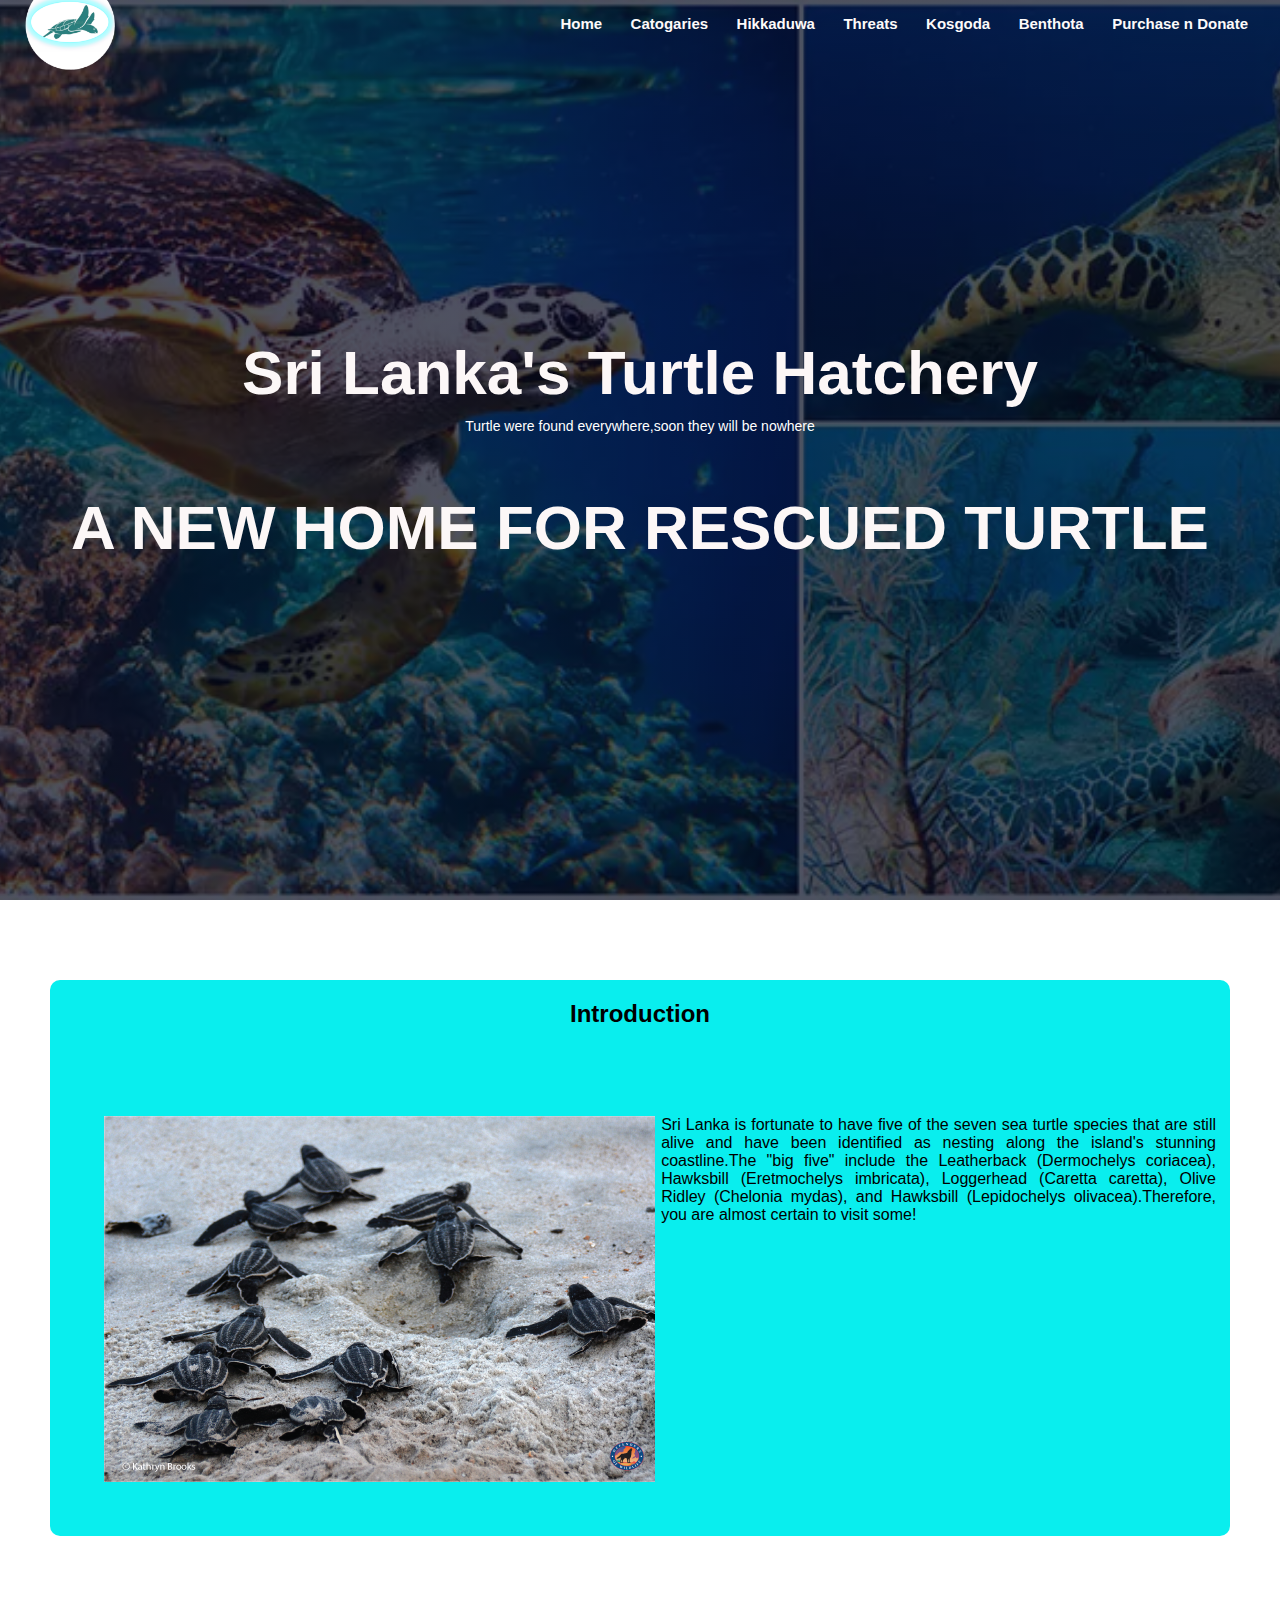
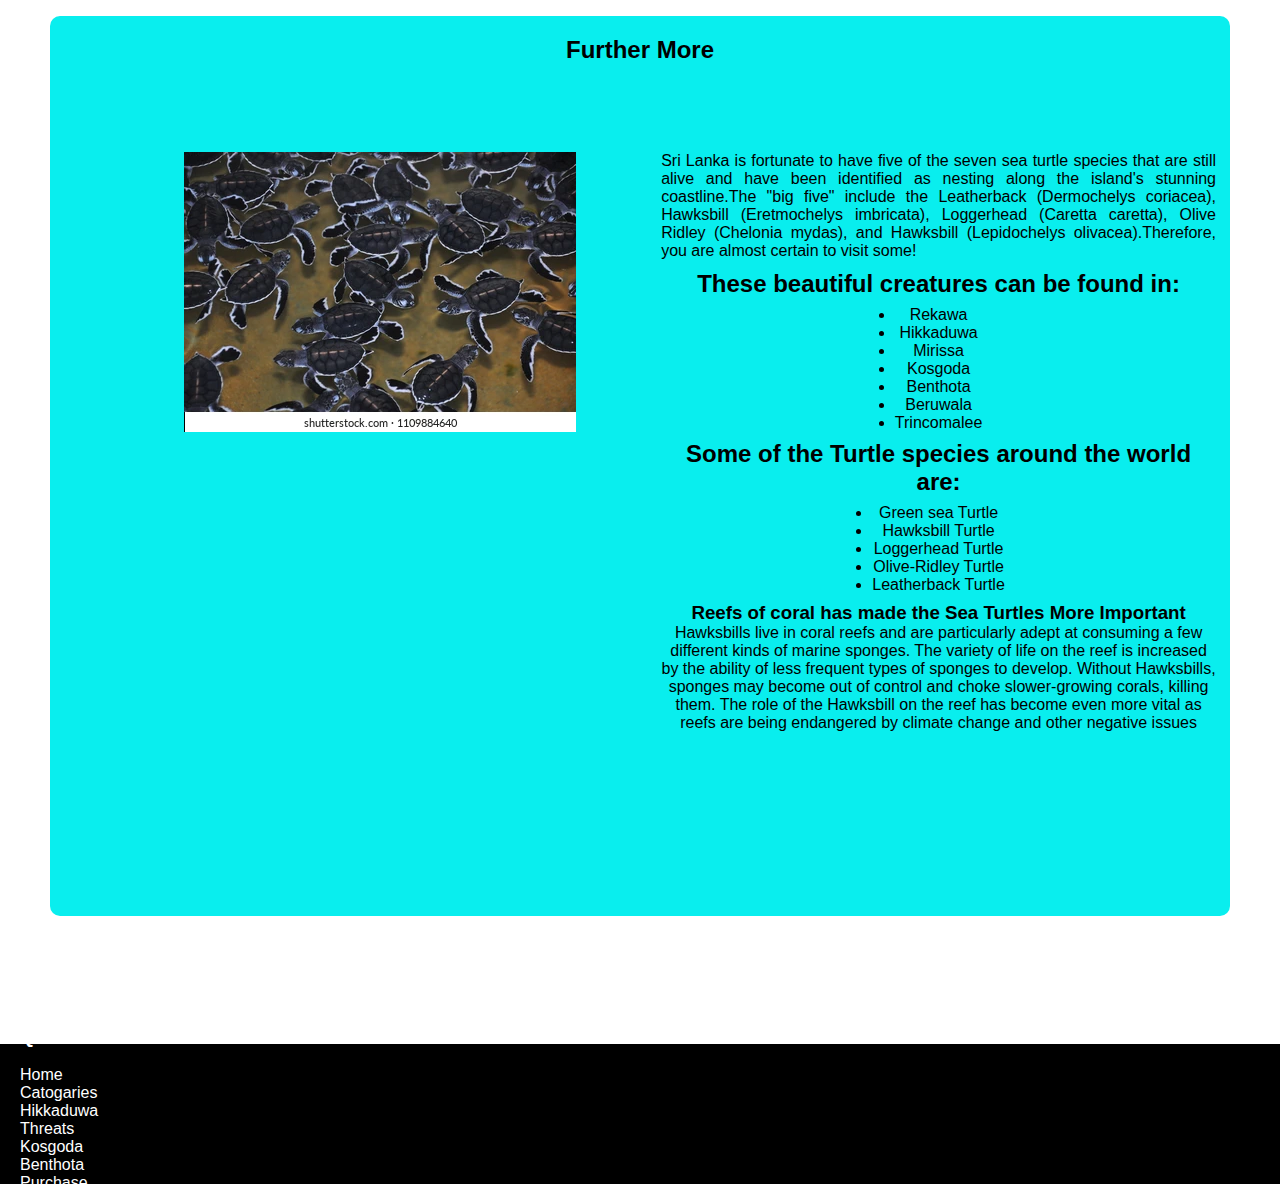
<file: index.html>
<!DOCTYPE html>
<html lang="en">
    <head>
        <title>Sri Lankan Turtle Hatchery - Home</title>
        <link rel="stylesheet" href="index.css">
        <meta charset="utf-8">
        <!--<meta name="viewport"
        content="width=device-width, inital-scale=1">-->
    </head>
    <body>
    <section class="banner">
      
        <nav>
            <img src="images/logo.png" class="logo" alt="logo">
            <div class="nav-links" id="navLinks">
            <ul>
                <li><a href="index.html">Home</a></li>
                <li><a href="catogaries.html">Catogaries</a></li>
                <li><a href="hikkaduwa.html">Hikkaduwa</a></li>
                <li><a href="threats.html">Threats</a></li>
                <li><a href="kosgoda.html">Kosgoda</a></li>
                <li><a href="benthota.html">Benthota</a></li>
                <li><a href="perchase.html">Purchase n Donate</a></li>
            </ul>
            </div>
        </nav>
    <div class="banner-text">
        <h1>Sri Lanka's Turtle Hatchery</h1>
        <p>Turtle were found everywhere,soon they will be nowhere</p><br>
        <h2>A NEW HOME FOR RESCUED TURTLE</h2>
    </div>
    </section>
    <section class="introduction">
        <h2>Introduction</h2>
        <div class="row">
            <div class="Introcontent-col">
                <img id="Turtle" src="images/babysea.png" alt="Turtle intro">
            </div>
            <div class="Introcontent-col">
                <p> Sri Lanka is fortunate to have five of the seven sea turtle species that are still alive and have been identified as nesting along the island's stunning coastline.The "big five" include the Leatherback (Dermochelys coriacea), Hawksbill (Eretmochelys imbricata), Loggerhead (Caretta caretta), Olive Ridley (Chelonia mydas), and Hawksbill (Lepidochelys olivacea).Therefore, you are almost certain to visit some!</p>
            </div>
        </div>
       
    </section>
    
    <section class="introduction1">
        <h2>Further More</h2>
        <div class="row">
            <div class="Introcontent1-col">
                <img id="Turtle2" src="images/babyseaturtlesturtlehatchery2601109884640.webp" alt="Turtle intro2">
            </div>
            <div class="Introcontent1-col">
                <p> Sri Lanka is fortunate to have five of the seven sea turtle species that are still alive and have been identified as nesting along the island's stunning coastline.The "big five" include the Leatherback (Dermochelys coriacea), Hawksbill (Eretmochelys imbricata), Loggerhead (Caretta caretta), Olive Ridley (Chelonia mydas), and Hawksbill (Lepidochelys olivacea).Therefore, you are almost certain to visit some!</p>
                <h2>These beautiful creatures can be found in:</h2>
                <ul>
                    <li>Rekawa</li>
                    <li>Hikkaduwa</li>
                    <li>Mirissa</li>
                    <li>Kosgoda</li>
                    <li>Benthota</li>
                    <li>Beruwala</li>
                    <li>Trincomalee</li>
                </ul>
                <h2>Some of the Turtle species around the world are:</h2>
                <ol>
                    <li>Green sea Turtle</li>
                    <li>Hawksbill Turtle</li>
                    <li>Loggerhead Turtle</li>
                    <li>Olive-Ridley Turtle</li>
                    <li>Leatherback Turtle</li>
                </ol>
                <h3>Reefs of coral has made the Sea Turtles More Important</h3>
                Hawksbills live in coral reefs and are particularly adept at consuming a few different kinds of marine sponges. The variety of life on the reef is increased by the ability of less frequent types of sponges to develop. Without Hawksbills, sponges may become out of control and choke slower-growing corals, killing them. The role of the Hawksbill on the reef has become even more vital as reefs are being endangered by climate change and other negative issues
                </div>
        </div>
       
    </section>
    <footer>
        <div class="f1">
            <div class="footer">
                <nav>
                    <div class="content-footer">
                        <h3>Quick Links</h3><br>
                        <ul>
                            <li><a href="index1.html"><span class="navtext">Home</span></a></li>
                            <li><a href="catogaries.html"><span class="navtext">Catogaries</span></a></li>
                            <li><a href="hikkaduwa.html"><span class="navtext">Hikkaduwa</span></a></li>
                            <li><a href="threats.html"><span class="navtext">Threats</span></a></li>
                            <li><a href="kosgoda.html"><span class="navtext">Kosgoda</span></a></li>
                            <li><a href="benthota.html"><span class="navtext">Benthota</span></a></li>
                            <li><a href="perchase.html"><span class="navtext">Purchase</span></a></li>
                        </ul>
                       
                    </div>
                </nav>
            </div>
        </div>
    </footer>
    </body>
    </html>
</file>
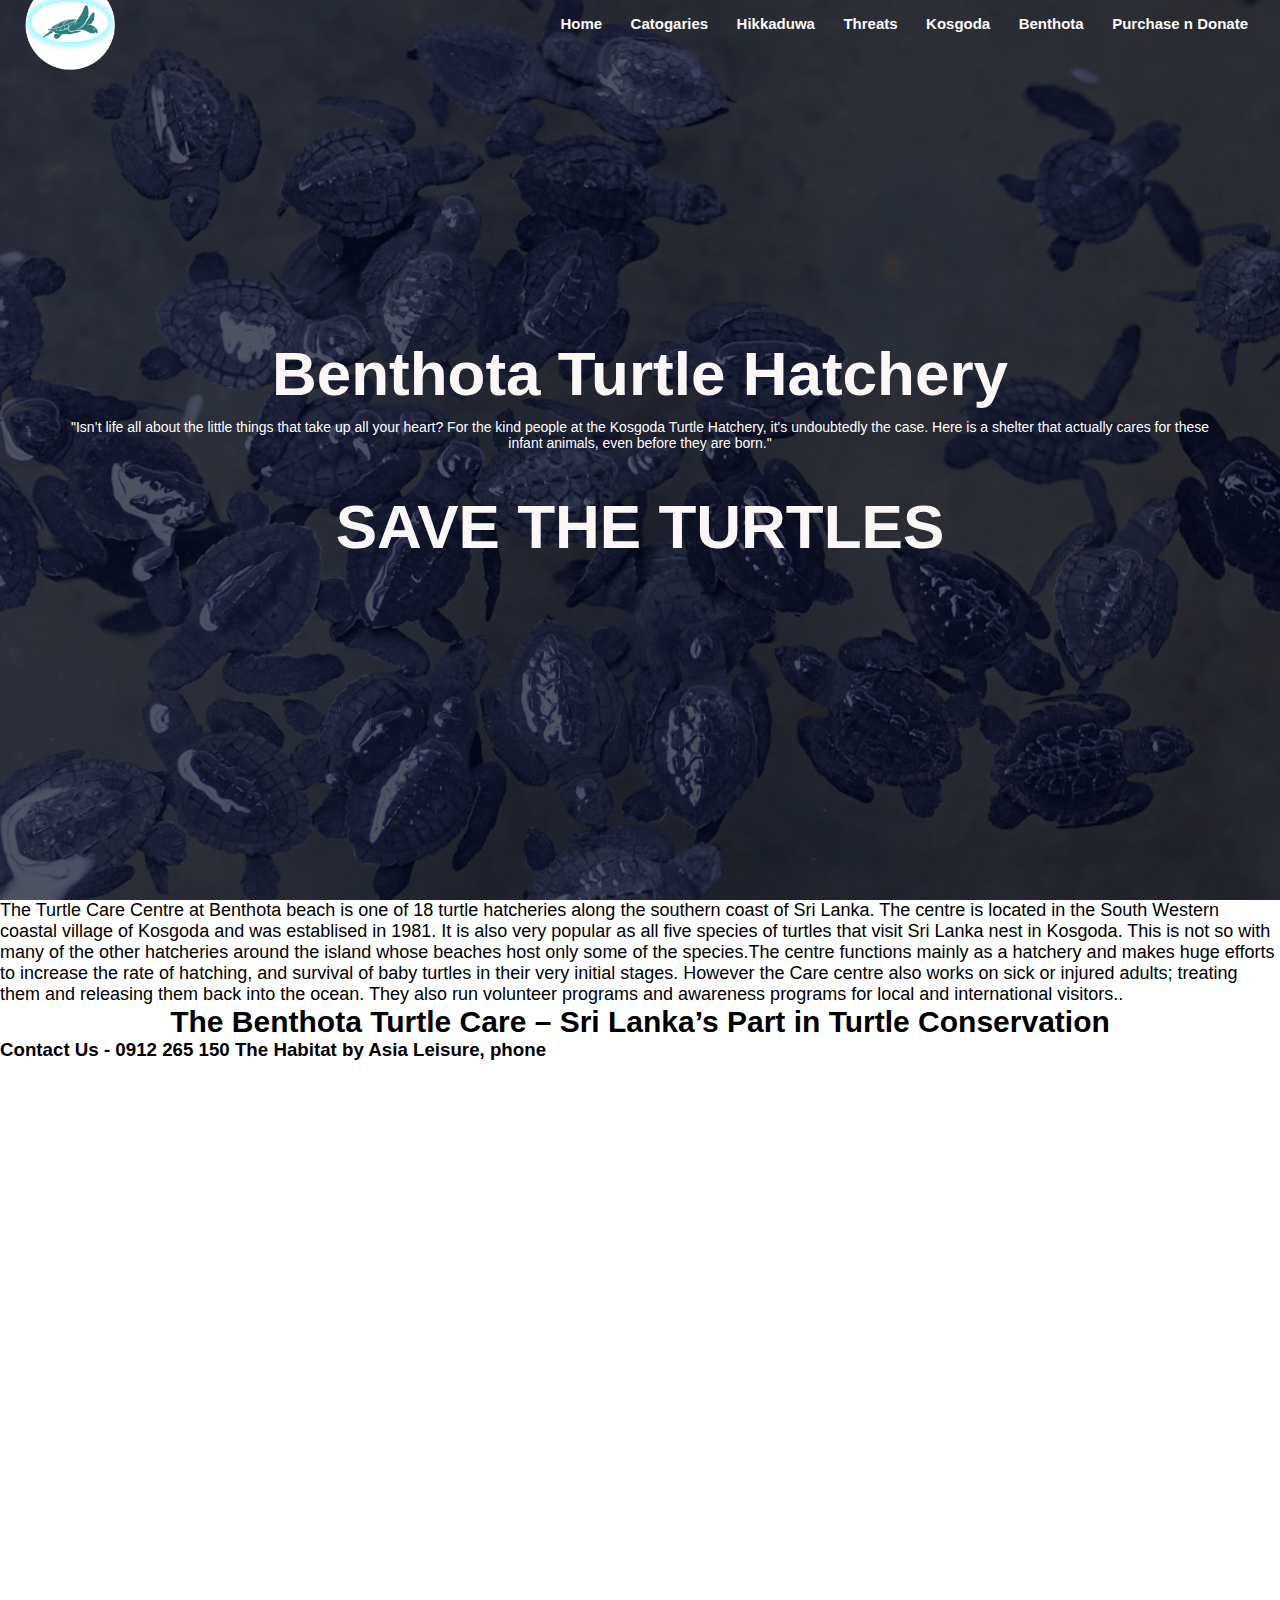
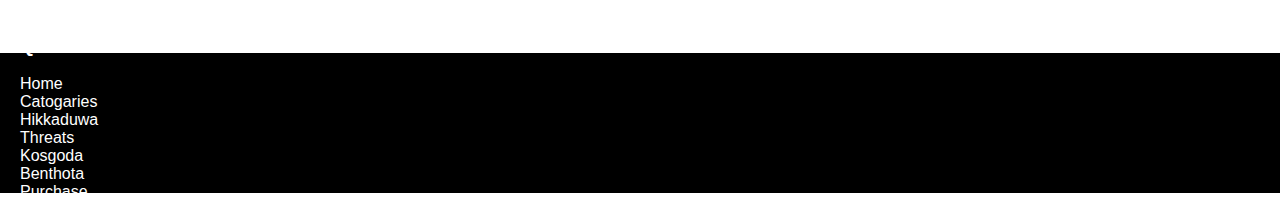
<file: benthota.html>
<!DOCTYPE html>
<html lang="en">
    <head>
        <title>Benthota Turtle Hatchery</title>
        <link rel="stylesheet" href="benthota.css"> <meta charset="utf-8">
        <!--<meta name="viewport"
        content="width=device-width, inital-scale=1">-->
    </head>
    <body>
    <section class="banner">
      
        <nav>
            <img src="images/logo.png" class="logo" alt="logo">
            <div class="nav-links" id="navLinks">
            <ul>
                <li><a href="index.html">Home</a></li>
                <li><a href="catogaries.html">Catogaries</a></li>
                <li><a href="hikkaduwa.html">Hikkaduwa</a></li>
                <li><a href="threats.html">Threats</a></li>
                <li><a href="kosgoda.html">Kosgoda</a></li>
                <li><a href="benthota.html">Benthota</a></li>
                <li><a href="perchase.html">Purchase n Donate</a></li>
            </ul>
            </div>
        </nav>
        <div class="banner-text3">
            <h1>Benthota Turtle Hatchery</h1>
            <p>"Isn’t life all about the little things that take up all your heart?  For the kind people at the Kosgoda Turtle Hatchery, it's undoubtedly the case. Here is a shelter that actually cares for these infant animals, even before they are born."</p>
            <h2>SAVE THE TURTLES</h2>
        </div>
    </section>
    <div class="div4">
        <div class="benthota">
            <p>The Turtle Care Centre at Benthota beach is one of 18 turtle hatcheries along the southern coast of Sri Lanka. The centre is located in the South Western coastal village of Kosgoda and was establised in 1981. It is also very popular as all five species of turtles that visit Sri Lanka nest in Kosgoda. This is not so with many of the other hatcheries around the island whose beaches host only some of the species.The centre functions mainly as a hatchery and makes huge efforts to increase the rate of hatching, and survival of baby turtles in their very initial stages. However the Care centre also works on sick or injured adults; treating them and releasing them back into the ocean. They also run volunteer programs and awareness programs for local and international visitors..</p>
            </div>
        </div>
        
        <section class="benthota2">
            <div class="benthota2">
                <h2>The Benthota Turtle Care – Sri Lanka’s Part in Turtle Conservation</h2>
                <h3>Contact Us - 0912 265 150
                    The Habitat by Asia Leisure, phone</h3>
            </div>
        </section>
            <div class="benthota3">
                <iframe src="https://www.google.com/maps/embed?pb=!1m18!1m12!1m3!1d3964.971998273074!2d80.00287757464304!3d6.3976099935929875!2m3!1f0!2f0!3f0!3m2!1i1024!2i768!4f13.1!3m3!1m2!1s0x3ae22eab0662a311%3A0x3f76eca26e608182!2sSea%20Turtle%20Project!5e0!3m2!1sen!2slk!4v1685480262137!5m2!1sen!2slk" width="600" height="450" style="border:0;" allowfullscreen="" loading="lazy" referrerpolicy="no-referrer-when-downgrade"></iframe>
        </div>
        
        <footer>
            <div class="f1">
                <div class="footer">
                    <nav>
                        <div class="content-footer">
                            <h3>Quick Links</h3><br>
                            <ul>
                                <li><a href="index1.html"><span class="navtext">Home</span></a></li>
                                <li><a href="catogaries.html"><span class="navtext">Catogaries</span></a></li>
                                <li><a href="hikkaduwa.html"><span class="navtext">Hikkaduwa</span></a></li>
                                <li><a href="threats.html"><span class="navtext">Threats</span></a></li>
                                <li><a href="kosgoda.html"><span class="navtext">Kosgoda</span></a></li>
                                <li><a href="benthota.html"><span class="navtext">Benthota</span></a></li>
                                <li><a href="perchase.html"><span class="navtext">Purchase</span></a></li>
                            </ul>
                        </div>
                    </nav>
                </div>
            </div>
        </footer>
    </body>
</html>
</file>
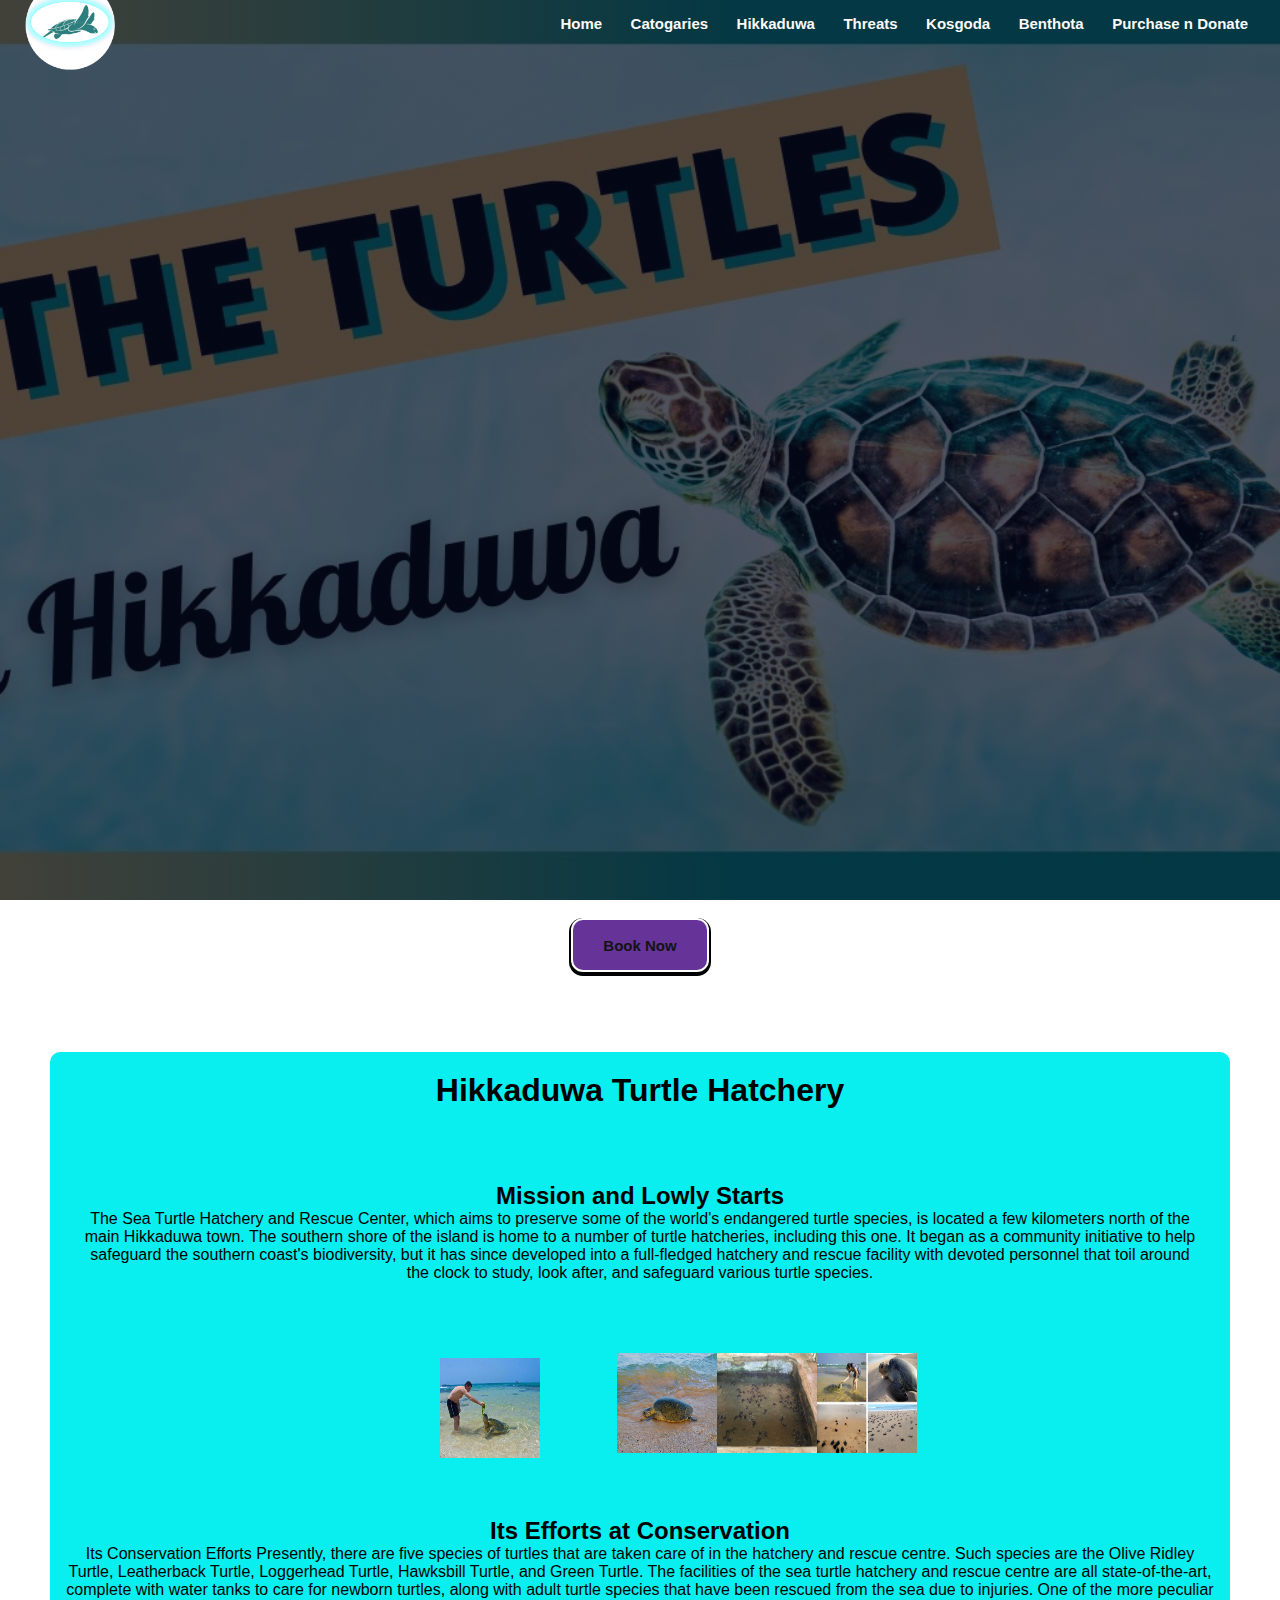
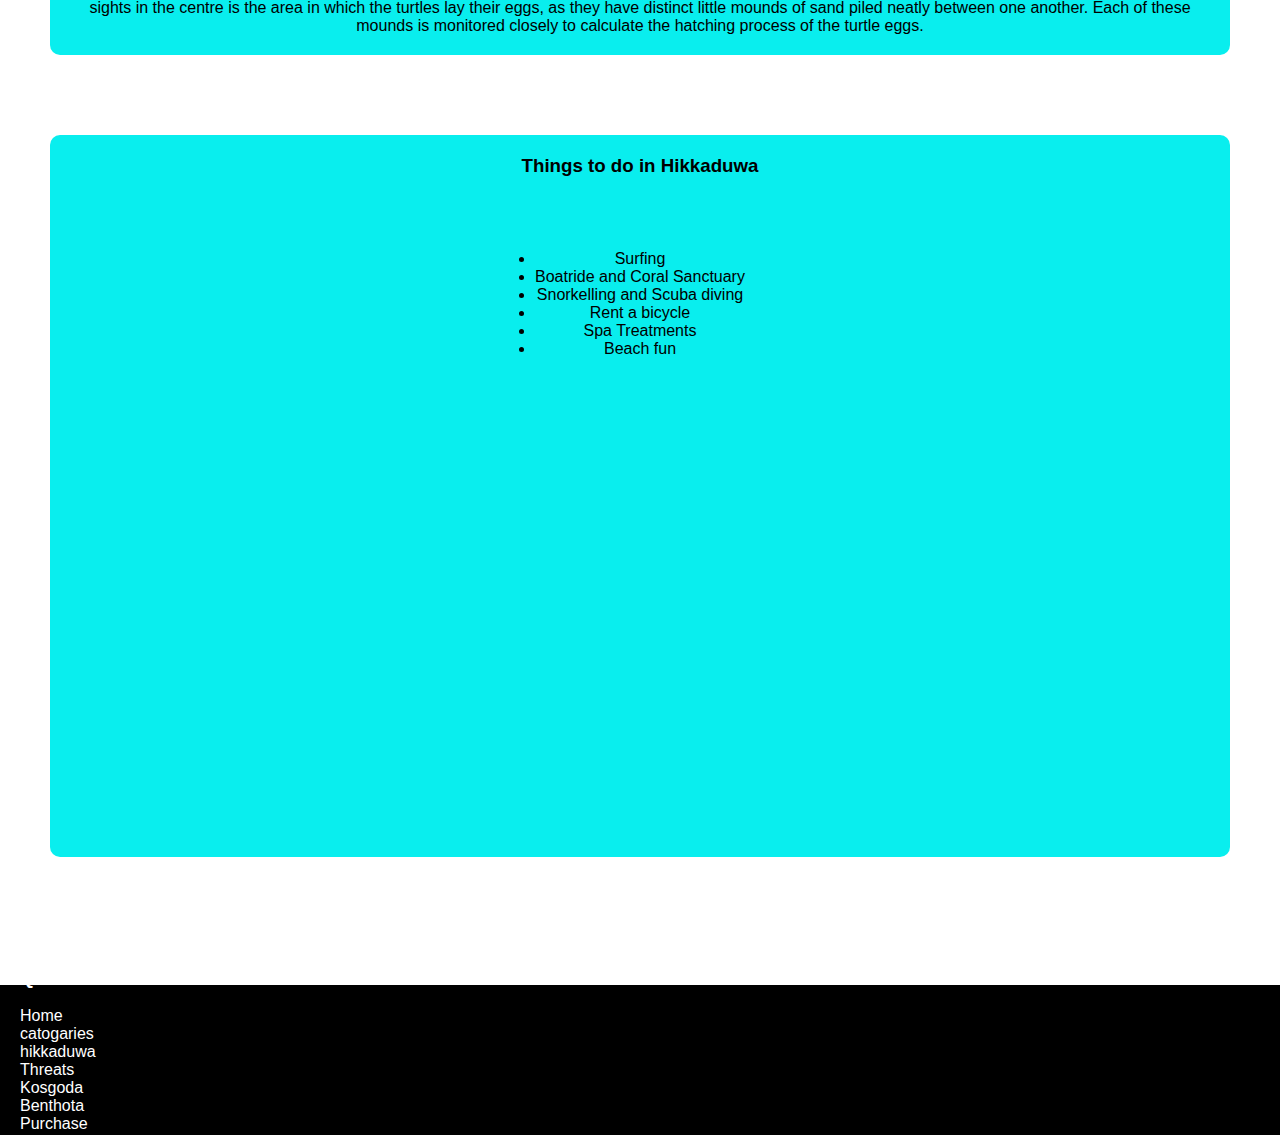
<file: hikkaduwa.html>
<!DOCTYPE html>
<html lang="en">
    <head>
        <title>Hikkaduwa Turtle Hatchery</title>
        <link rel="stylesheet" href="hikkaduwa.css">
        <meta charset="utf-8">
        <!--<meta name="viewport"
        content="width=device-width, inital-scale=1">-->
    </head>
    <body>
    <div class="div1">
      
        <nav>
            <img src="images/logo.png" class="logo" alt="logo">
            <div class="nav-links" id="navLinks">
            <ul>
                <li><a href="index.html">Home</a></li>
                <li><a href="catogaries.html">Catogaries</a></li>
                <li><a href="hikkaduwa.html">Hikkaduwa</a></li>
                <li><a href="threats.html">Threats</a></li>
                <li><a href="kosgoda.html">Kosgoda</a></li>
                <li><a href="benthota.html">Benthota</a></li>
                <li><a href="perchase.html">Purchase n Donate</a></li>
            </ul>
            </div>
        </nav>
        
    </div>
    <br>
    <div class="button">
        <form action="tur.tickets2.html">
            <button class="btn">Book Now</button>
        </form>
    </div>
    <section class="hikkaduwa">
        <h1>Hikkaduwa Turtle Hatchery</h1>
        <div class="row">
            <div class="Introcontent12-col">
                <h2>Mission and Lowly Starts</h2>
                    <p>The Sea Turtle Hatchery and Rescue Center, which aims to preserve some of the world's endangered turtle species, is located a few kilometers north of the main Hikkaduwa town. The southern shore of the island is home to a number of turtle hatcheries, including this one. It began as a community initiative to help safeguard the southern coast's biodiversity, but it has since developed into a full-fledged hatchery and rescue facility with devoted personnel that toil around the clock to study, look after, and safeguard various turtle species.</p>
            <div class="row">
                <div class="column">
                    <img src="images/hikkaduwa1.png" width="100" height="100"  alt="hikkaduwa1">
                </div>
                <div class="colmn">
                    <img src="images/hikkaduwa2.png" width="100" height="100"  alt="hikkaduwa2">
                </div>
                <div class="colmn">
                    <img src="images/hikkaduwa3.png" width="100" height="100" alt="hikkaduwa3">
                </div>
                <div class="colmn">
                    <img src="images/hikkaduwa4.png"  width="100" height="100" alt="hikkaduwa4">
                </div>
                </div>
                </div>
            </div>
            <div class="Introcontent14-col">
                <h2>Its Efforts at Conservation</h2>
                <p>Its Conservation Efforts
                    Presently, there are five species of turtles that are taken care of in the hatchery and rescue centre. Such species are the Olive Ridley Turtle, Leatherback Turtle, Loggerhead Turtle, Hawksbill Turtle, and Green Turtle. The facilities of the sea turtle hatchery and rescue centre are all state-of-the-art, complete with water tanks to care for newborn turtles, along with adult turtle species that have been rescued from the sea due to injuries. One of the more peculiar sights in the centre is the area in which the turtles lay their eggs, as they have distinct little mounds of sand piled neatly between one another. Each of these mounds is monitored closely to calculate the hatching process of the turtle eggs.</p>
            </div>
       </section>
       <section class="activities">
        <div class="Introcontent-col15">
            <h3>Things to do in Hikkaduwa</h3>
            <div class="row">
            <ul>
                <li>Surfing</li>
                <li>Boatride and Coral Sanctuary</li>
                <li>Snorkelling and Scuba diving</li>
                <li>Rent a bicycle</li>
                <li>Spa Treatments</li>
                <li>Beach fun</li>
            </ul>
            </div>
        </div>
       
        <div class="loc">
            <iframe src="https://www.google.com/maps/embed?pb=!1m18!1m12!1m3!1d3966.9940322317493!2d80.09714807419776!3d6.131502993855311!2m3!1f0!2f0!3f0!3m2!1i1024!2i768!4f13.1!3m3!1m2!1s0x3ae177e243ea8b73%3A0xaca30606dd7a85c7!2sTurtle%20Beach%20-%20Hikkaduwa!5e0!3m2!1sen!2slk!4v1685399571958!5m2!1sen!2slk" width="600" height="450" style="border:0;" allowfullscreen="" loading="lazy" referrerpolicy="no-referrer-when-downgrade"></iframe>
        </div>
       </section><footer>
        <div class="f1">
            <div class="footer">
                <nav>
                    <div class="content-footer">
                        <h3>Quick Links</h3><br>
                        <ul>
                            <li><a href="index1.html"><span class="navtext">Home</span></a></li>
                            <li><a href="catogaries.html"><span class="navtext">catogaries</span></a></li>
                            <li><a href="hikkaduwa.html"><span class="navtext">hikkaduwa</span></a></li>
                            <li><a href="threats.html"><span class="navtext">Threats</span></a></li>
                            <li><a href="kosgoda.html"><span class="navtext">Kosgoda</span></a></li>
                            <li><a href="benthota.html"><span class="navtext">Benthota</span></a></li>
                            <li><a href="perchase.html"><span class="navtext">Purchase</span></a></li>
                        </ul>
                        
                    </div>
                </nav>
            </div>
        </div>
    </footer>

    </body>
    
</html>
</file>
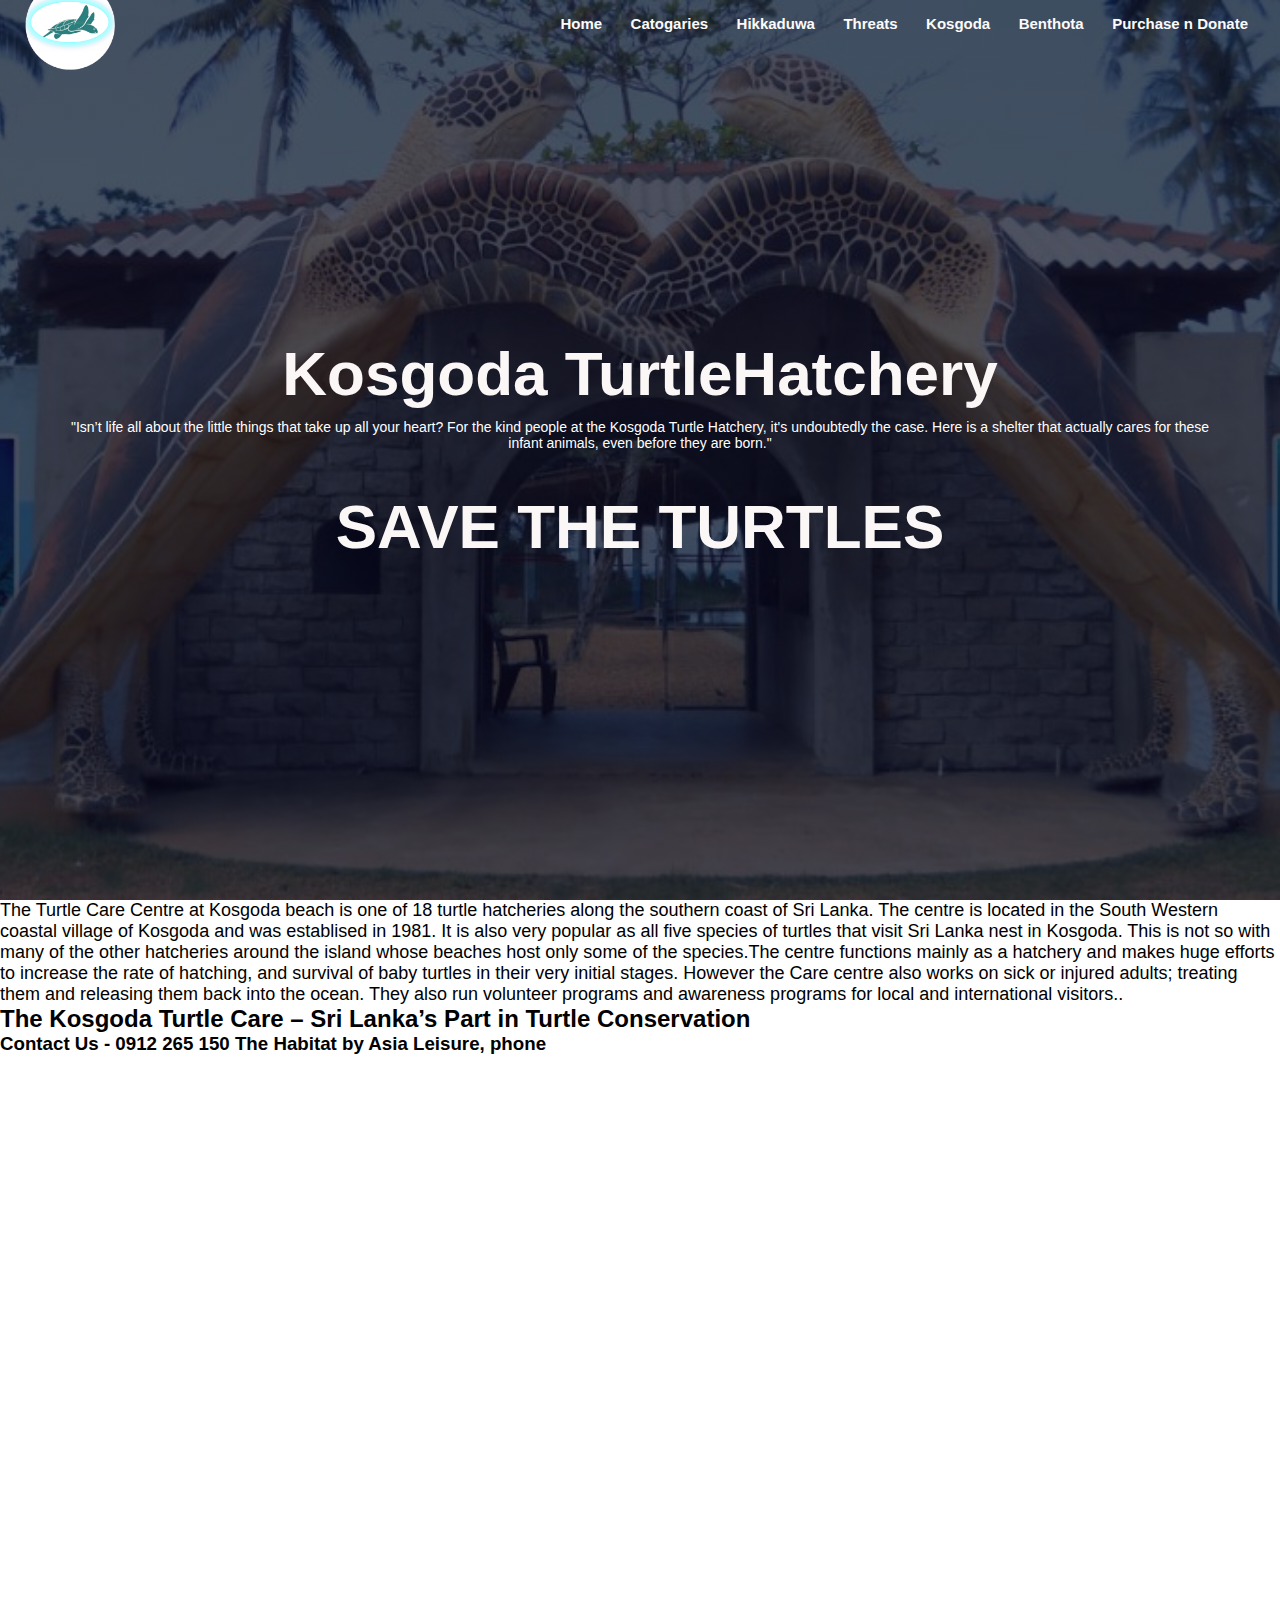
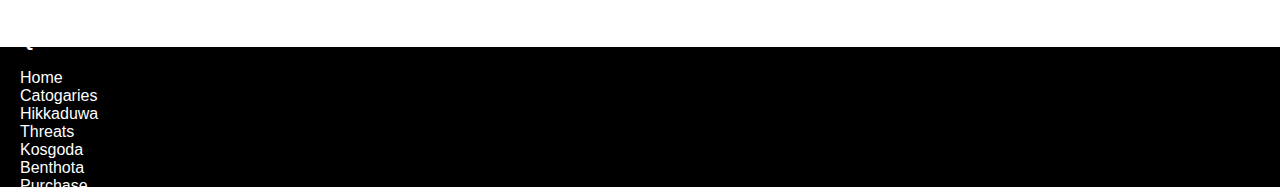
<file: kosgoda.html>
<!DOCTYPE html>
<html lang="en">
    <head>
        <title>Kosgoda Turtle Hatchery</title>
        <link rel="stylesheet" href="kosgoda.css">
        <meta charset="utf-8">
        <!--<meta name="viewport"
        content="width=device-width, inital-scale=1">-->
    </head>
    <body>
    <section class="banner">
      
        <nav>
            <img src="images/logo.png" class="logo" alt="logo">
            <div class="nav-links" id="navLinks">
            <ul>
                <li><a href="index.html">Home</a></li>
                <li><a href="catogaries.html">Catogaries</a></li>
                <li><a href="hikkaduwa.html">Hikkaduwa</a></li>
                <li><a href="threats.html">Threats</a></li>
                <li><a href="kosgoda.html">Kosgoda</a></li>
                <li><a href="benthota.html">Benthota</a></li>
                <li><a href="perchase.html">Purchase n Donate</a></li>
            </ul>
            </div>
        </nav>
        <div class="banner-text3">
            <h1>Kosgoda TurtleHatchery</h1>
            <p>"Isn’t life all about the little things that take up all your heart?  For the kind people at the Kosgoda Turtle Hatchery, it's undoubtedly the case. Here is a shelter that actually cares for these infant animals, even before they are born."</p>
            <h2>SAVE THE TURTLES</h2>
        </div>
    </section>

<div class="div2">
    <div class="kosgoda">
        <p>The Turtle Care Centre at Kosgoda beach is one of 18 turtle hatcheries along the southern coast of Sri Lanka. The centre is located in the South Western coastal village of Kosgoda and was establised in 1981. It is also very popular as all five species of turtles that visit Sri Lanka nest in Kosgoda. This is not so with many of the other hatcheries around the island whose beaches host only some of the species.The centre functions mainly as a hatchery and makes huge efforts to increase the rate of hatching, and survival of baby turtles in their very initial stages. However the Care centre also works on sick or injured adults; treating them and releasing them back into the ocean. They also run volunteer programs and awareness programs for local and international visitors..</p>
    </div>
</div>
    
    <div class="div3">
        <div class="kosgoda2">
            <h2>The Kosgoda Turtle Care – Sri Lanka’s Part in Turtle Conservation</h2>
            <h3>Contact Us - 0912 265 150
                The Habitat by Asia Leisure, phone</h3>
        </div>
        </div>
        <div class="kosgoda3">
            <iframe src="https://www.google.com/maps/embed?pb=!1m18!1m12!1m3!1d3965.3083235993477!2d80.01576607464271!3d6.3541179936358265!2m3!1f0!2f0!3f0!3m2!1i1024!2i768!4f13.1!3m3!1m2!1s0x3ae22bd2c88fd773%3A0xe745cf053e7bab75!2sKosgoda%20Sea%20Turtle%20Conservation%20Project!5e0!3m2!1sen!2slk!4v1685477963998!5m2!1sen!2slk" width="600" height="450" style="border:0;" allowfullscreen="" loading="lazy" referrerpolicy="no-referrer-when-downgrade"></iframe>
        </div>
    <footer>
        <div class="f1">
            <div class="footer">
                <nav>
                    <div class="content-footer">
                        <h3>Quick Links</h3><br>
                        <ul>
                            <li><a href="index1.html"><span class="navtext">Home</span></a></li>
                            <li><a href="catogaries.html"><span class="navtext">Catogaries</span></a></li>
                            <li><a href="hikkaduwa.html"><span class="navtext">Hikkaduwa</span></a></li>
                            <li><a href="threats.html"><span class="navtext">Threats</span></a></li>
                            <li><a href="kosgoda.html"><span class="navtext">Kosgoda</span></a></li>
                            <li><a href="benthota.html"><span class="navtext">Benthota</span></a></li>
                            <li><a href="perchase.html"><span class="navtext">Purchase</span></a></li>
                        </ul>
                        
                    </div>
                </nav>
            </div>
        </div>
    </footer>
</body>
    
</html>
</file>
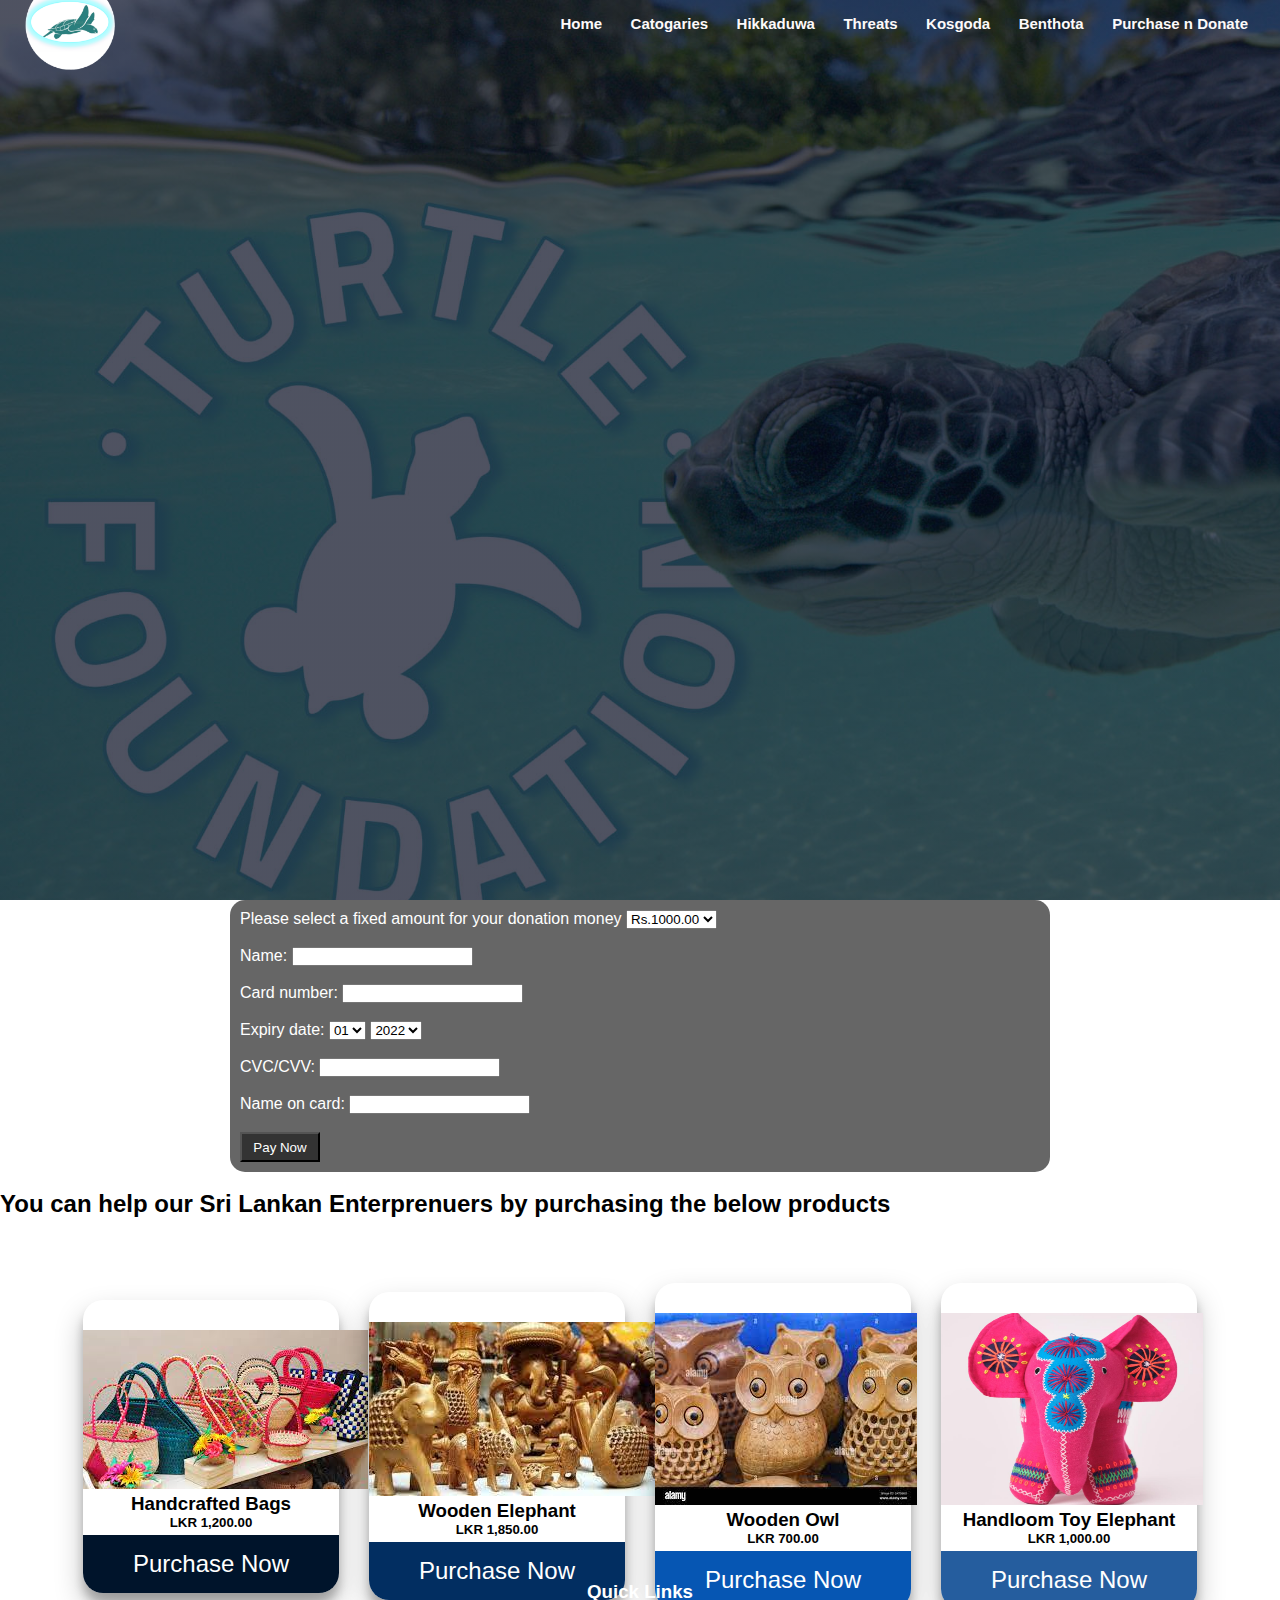
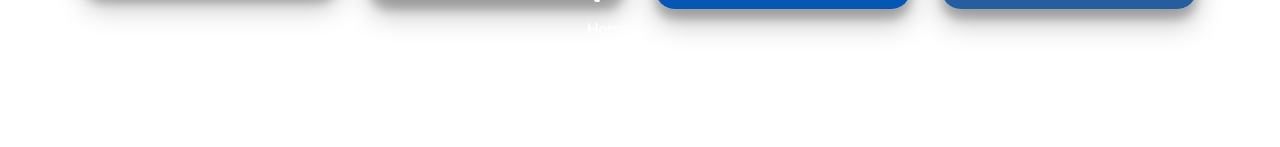
<file: perchase.html>
<!DOCTYPE html>
<html lang="en">
    <head>
        <title>Purchase and Donate</title>
        <link rel="stylesheet" href="perchase.css">
        <meta charset="utf-8">
        <!--<meta name="viewport"
        content="width=device-width, inital-scale=1">-->
    </head>
    <body>
    <div class="div6">
        <nav>
            <img src="images/logo.png" class="logo" alt="logo">
            <div class="nav-links" id="navLinks">
            <ul>
                <li><a href="index.html">Home</a></li>
                <li><a href="catogaries.html">Catogaries</a></li>
                <li><a href="hikkaduwa.html">Hikkaduwa</a></li>
                <li><a href="threats.html">Threats</a></li>
                <li><a href="kosgoda.html">Kosgoda</a></li>
                <li><a href="benthota.html">Benthota</a></li>
                <li><a href="perchase.html">Purchase n Donate</a></li>
            </ul>
            </div>
        </nav>
    </div>
      
   

    <div id = container1>
        <div class="row">
           Please select a fixed amount for your donation money
            <select id="slct">
                <option value="1000">Rs.1000.00</option>
                <option value="2000">Rs.2000.00</option>
                <option value="3000">Rs.3000.00</option>
                <option value="4000">Rs.4000.00</option>
                <option value="5000">Rs.5000.00</option>
            </select>

            <div class="box">
                <br><span>Name:</span> 
                <input type="text" id="name" required> 
                
                
            </div><br>

            <div class="box">
                <span>Card number:</span>
                <input type="text" id="card-number" required>
                
                
            </div><br>

            <div class="box">
                <span id="ex-date">Expiry date:</span>
                <select id="ex-month">
                    <option value="January">01</option>
                    <option value="February">02 </option>
                    <option value="March">03</option>
                    <option value="April">04</option>
                    <option value="May">05</option>
                    <option value="June">06</option>
                    <option value="July">07</option>
                    <option value="August">08</option>
                    <option value="September">09</option>
                    <option value="October">10</option>
                    <option value="November">11</option>
                    <option value="December">12</option>
              </select>
              <select id="ex-year">
                    <option value="1"> 2022</option>
                    <option value="2"> 2023</option>
                    <option value="3"> 2024</option>
                    <option value="4"> 2025</option>
                    <option value="5"> 2026</option>
                    <option value="6"> 2027</option>
                    <option value="7"> 2028</option>
                    <option value="8"> 2029</option>
                    <option value="9"> 2030</option>
                </select>
            </div><br>

            <div class="box">
                <span>CVC/CVV:</span>
                <input type="text" id="cvc" maxlength="4" required>
                
                
            </div><br>

            <div class="box">
                <span>Name on card:</span>
                <input type="text" id="card-name" required>
                
                
            </div><br>
            
            <button type="button" id="pay">Pay Now</button>
        </div>
    </div>

    <br><h2>You can help our Sri Lankan Enterprenuers by purchasing the below products</h2>

        <div class="products2">
        <div class="purchase1">
        <img class="bags" src="images/img1.png" alt="bags" >
        <h3>Handcrafted Bags</h3> <h5>LKR 1,200.00</h5>
        <button class="buy1">Purchase Now</button>
        </div>
        <div class="purchase2">
        <img class="elephant" src="images/img2.png" alt="elephant">
        <h3>Wooden Elephant</h3> <h5>LKR 1,850.00</h5>
        <button class="buy2">Purchase Now</button>
        </div>
        <div class="purchase3">
        <img class="owl" src="images/img4.png" alt="owl">
        <h3>Wooden Owl</h3> <h5>LKR 700.00</h5>
        <button class="buy3">Purchase Now</button>
        </div>

        <br>
        <div class="purchase4">
        <img class="ele" src="images/img3.png"  width="262" height="192" alt="ele">
        <h3>Handloom Toy Elephant</h3> <h5>LKR 1,000.00</h5>
        <button class="buy4">Purchase Now</button>
        </div>
        <footer>
            <div class="f1">
                <div class="footer">
                    <nav>
                        <div class="content-footer">
                            <h3>Quick Links</h3><br>
                            <ul>
                                <li><a href="index.html"><span class="navtext">Home</span></a></li>
                                <li><a href="catogaries.html"><span class="navtext">catogaries</span></a></li>
                                <li><a href="hikkaduwa.html"><span class="navtext">hikkaduwa</span></a></li>
                                <li><a href="threats.html"><span class="navtext">threats</span></a></li>
                                <li><a href="kosgoda.html"><span class="navtext">kosgoda</span></a></li>
                                <li><a href="benthota.html"><span class="navtext">benthota</span></a></li>
                                <li><a href="perchase.html"><span class="navtext">purchase</span></a></li>
                            </ul>
                            
                        </div>
                    </nav>
                </div>
            </div>
        </footer>
</div>
        </body>
       
</html>
</file>
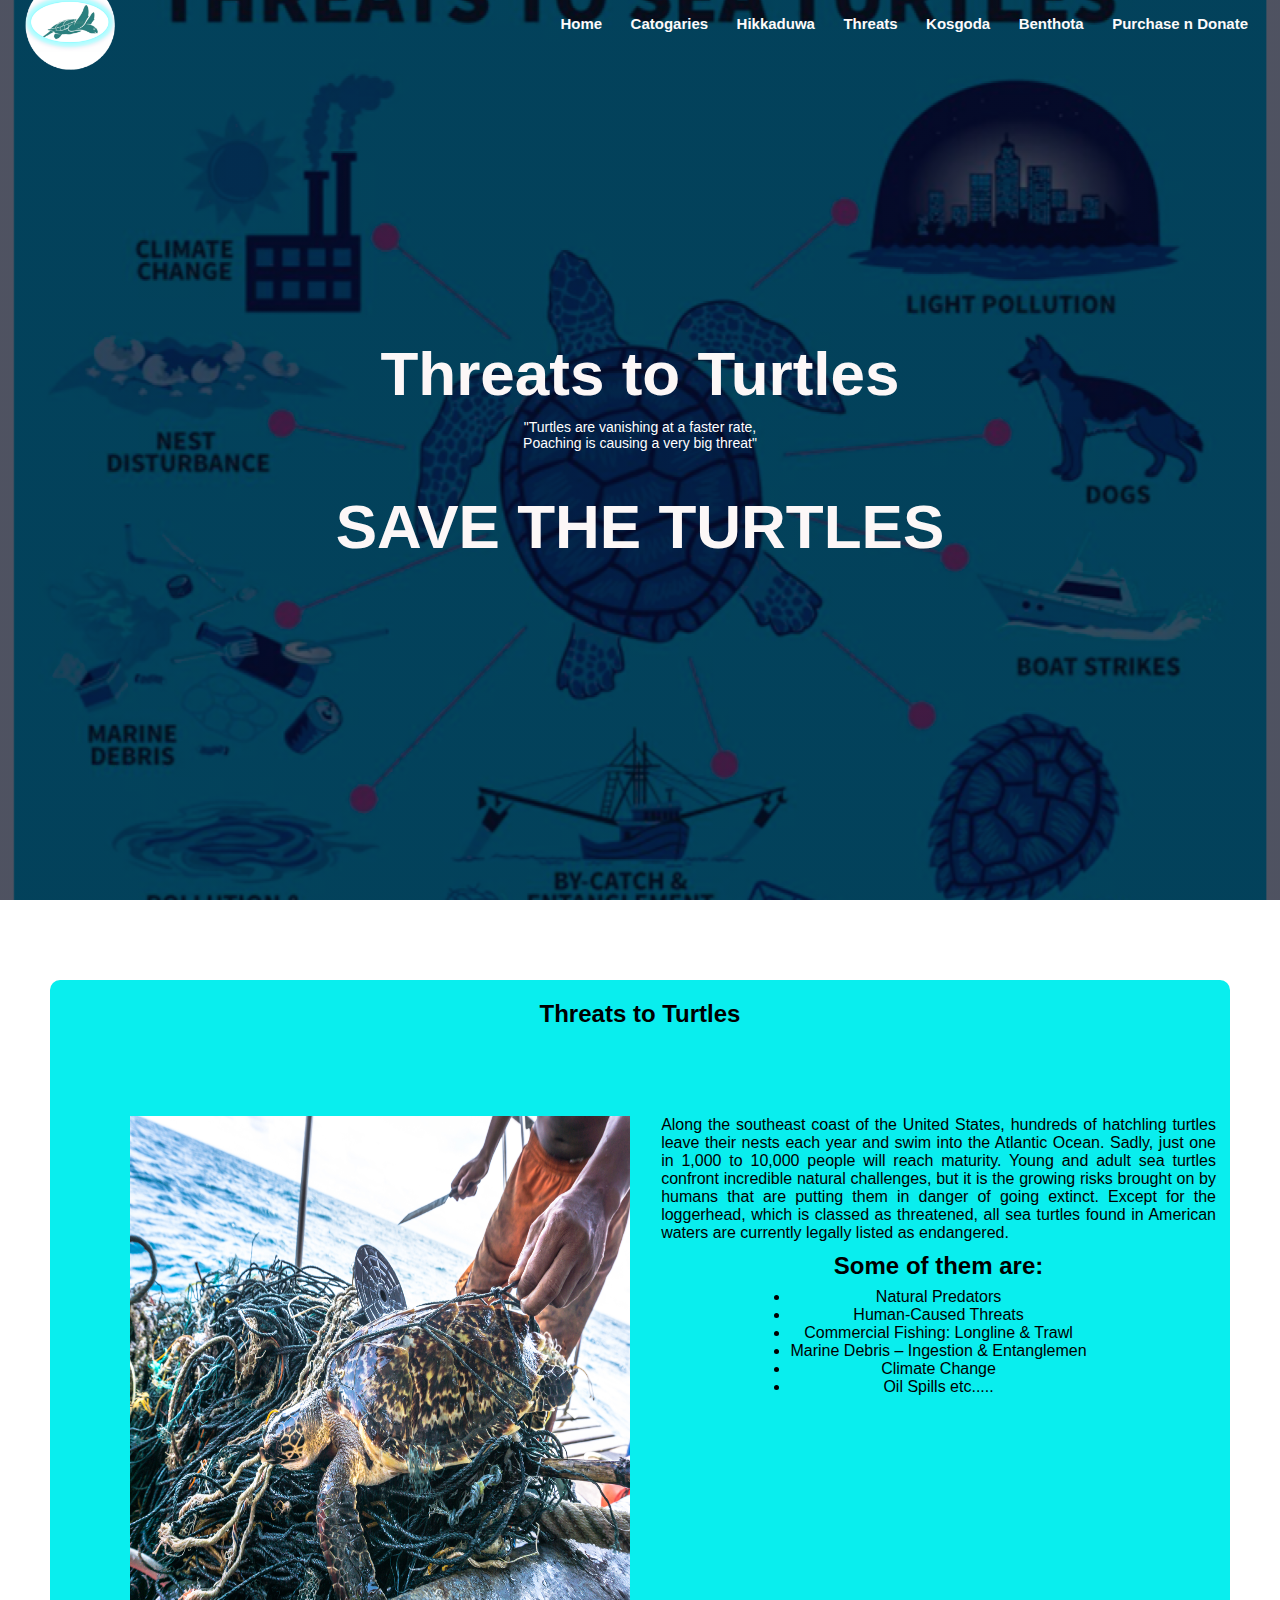
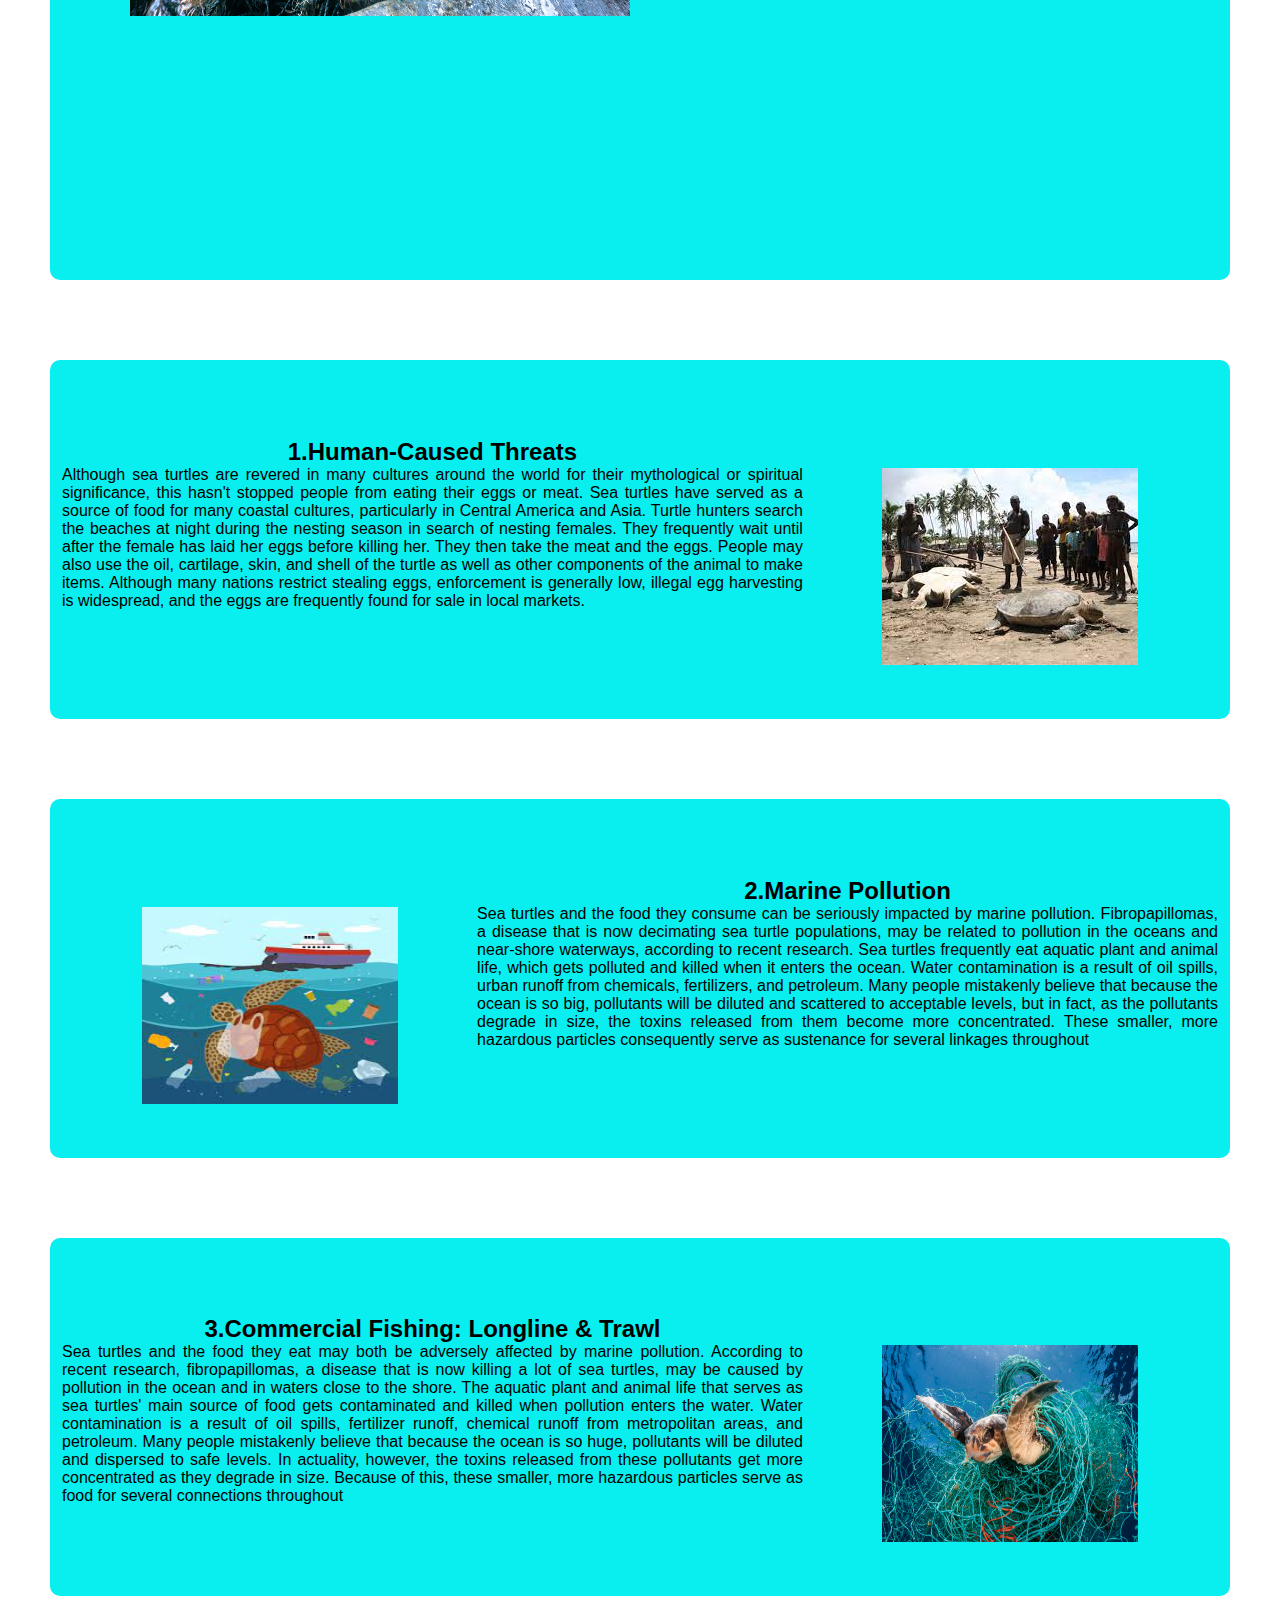
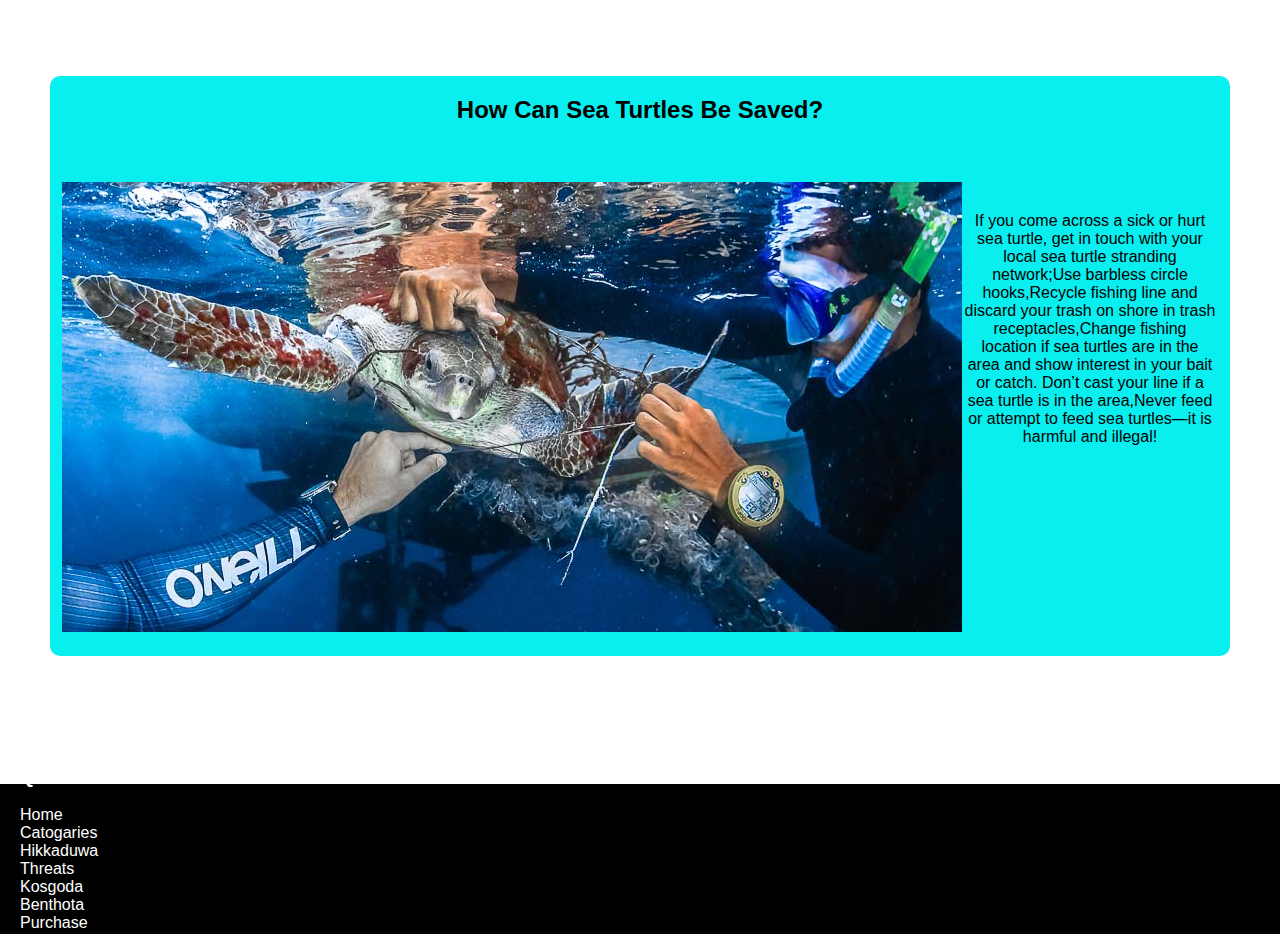
<file: threats.html>
<!DOCTYPE html>
<html lang="en">
    <head>
        <title>Turtle Catogaries</title>
        <link rel="stylesheet" href="threats.css">
        <meta charset="utf-8">
        <!--<meta name="viewport"
        content="width=device-width, inital-scale=1">-->
    </head>
    <body>
    <section class="banner">
      
        <nav>
            <img src="images/logo.png" class="logo" alt="logo">
            <div class="nav-links" id="navLinks">
            <ul>
                <li><a href="index.html">Home</a></li>
                <li><a href="catogaries.html">Catogaries</a></li>
                <li><a href="hikkaduwa.html">Hikkaduwa</a></li>
                <li><a href="threats.html">Threats</a></li>
                <li><a href="kosgoda.html">Kosgoda</a></li>
                <li><a href="benthota.html">Benthota</a></li>
                <li><a href="perchase.html">Purchase n Donate</a></li>
            </ul>
            </div>
        </nav>
        <div class="banner-text2">
            <h1>Threats to Turtles</h1>
            <p>"Turtles are vanishing at a faster rate,<br>Poaching is causing a very big threat"</p>
            <h2>SAVE THE TURTLES</h2>
        </div>
        </section>
        <section class="threats">
            <h2>Threats to Turtles</h2>
            <div class="row">
                <div class="Introcontent16-col">
                <img id="threats" src="images/thre.png" height="500"  width="500" alt="threats">
                </div>
                <div class="Introcontent17-col">
                    <p> Along the southeast coast of the United States, hundreds of hatchling turtles leave their nests each year and swim into the Atlantic Ocean. Sadly, just one in 1,000 to 10,000 people will reach maturity. Young and adult sea turtles confront incredible natural challenges, but it is the growing risks brought on by humans that are putting them in danger of going extinct. Except for the loggerhead, which is classed as threatened, all sea turtles found in American waters are currently legally listed as endangered.</p>
                    <h2>Some of them are:</h2>
                    <ol>
                        <li>Natural Predators</li>
                        <li>Human-Caused Threats</li>
                        <li>Commercial Fishing: Longline & Trawl</li>
                        <li>Marine Debris – Ingestion & Entanglemen</li>
                        <li>Climate Change</li>
                        <li>Oil Spills etc.....</li>
                    </ol>
                    </div>
                </div>
        </section>
        <section class="threat1">
            <div class="row">
                <div class="Introcontent18-col">
                    <h2>1.Human-Caused Threats</h2>
                    <p>Although sea turtles are revered in many cultures around the world for their mythological or spiritual significance, this hasn't stopped people from eating their eggs or meat. Sea turtles have served as a source of food for many coastal cultures, particularly in Central America and Asia. Turtle hunters search the beaches at night during the nesting season in search of nesting females. They frequently wait until after the female has laid her eggs before killing her. They then take the meat and the eggs. People may also use the oil, cartilage, skin, and shell of the turtle as well as other components of the animal to make items. Although many nations restrict stealing eggs, enforcement is generally low, illegal egg harvesting is widespread, and the eggs are frequently found for sale in local markets.</p>
                </div>
                <div class="Introcontent17-col">
                    <img id="threat1" src="images/humanthreats.png" width="256" height="197" alt="threat1">
                </div>
            </div>
        </section>
         <section class="threat2">
            <div class="row">
                <div class=Introcontent20-col>
                    <img id="threat2" src="images/marinepollution.png" width="256" height="197" alt="threat2">
                </div>
                <div class="Introcontent21-col">
                    <h2>2.Marine Pollution</h2>
                    <p>Sea turtles and the food they consume can be seriously impacted by marine pollution. Fibropapillomas, a disease that is now decimating sea turtle populations, may be related to pollution in the oceans and near-shore waterways, according to recent research. Sea turtles frequently eat aquatic plant and animal life, which gets polluted and killed when it enters the ocean. Water contamination is a result of oil spills, urban runoff from chemicals, fertilizers, and petroleum. Many people mistakenly believe that because the ocean is so big, pollutants will be diluted and scattered to acceptable levels, but in fact, as the pollutants degrade in size, the toxins released from them become more concentrated. These smaller, more hazardous particles consequently serve as sustenance for several linkages throughout</p>
                </div>
            </div>
        </section>
        <section class="threat3">
            <div class="row">
                <div class="Introcontent22-col">
                    <h2>3.Commercial Fishing: Longline & Trawl</h2>
                    <p>Sea turtles and the food they eat may both be adversely affected by marine pollution. According to recent research, fibropapillomas, a disease that is now killing a lot of sea turtles, may be caused by pollution in the ocean and in waters close to the shore. The aquatic plant and animal life that serves as sea turtles' main source of food gets contaminated and killed when pollution enters the water. Water contamination is a result of oil spills, fertilizer runoff, chemical runoff from metropolitan areas, and petroleum. Many people mistakenly believe that because the ocean is so huge, pollutants will be diluted and dispersed to safe levels. In actuality, however, the toxins released from these pollutants get more concentrated as they degrade in size. Because of this, these smaller, more hazardous particles serve as food for several connections throughout</p>
                </div>
                <div class="Introcontent23-col">
                    <img id="threat3" src="images/commercial.png" width="256" height="197" alt="threat3">
                </div>
            </div>
        </section>
        <section class="prevention">
            <h2>How Can Sea Turtles Be Saved?</h2>
            <div class="row">
                <div class="Introcontent24-col">
                    <img id="prevention" src="images/prevent2.jpg" width="900" height="450" alt="prevent2">
                </div>
                <div class="Introcontent25-col">
                    <p>If you come across a sick or hurt sea turtle, get in touch with your local sea turtle stranding network;Use barbless circle hooks,Recycle fishing line and discard your trash on shore in trash receptacles,Change fishing location if sea turtles are in the area and show interest in your bait or catch. Don’t cast your line if a sea turtle is in the area,Never feed or attempt to feed sea turtles—it is harmful and illegal!</p>
                </div>
                </div>
           </section>
           <footer>
            <div class="f1">
                <div class="footer">
                    <nav>
                        <div class="content-footer">
                            <h3>Quick Links</h3><br>
                            <ul>
                                <li><a href="index1.html"><span class="navtext">Home</span></a></li>
                                <li><a href="catogaries.html"><span class="navtext">Catogaries</span></a></li>
                                <li><a href="hikkaduwa.html"><span class="navtext">Hikkaduwa</span></a></li>
                                <li><a href="threats.html"><span class="navtext">Threats</span></a></li>
                                <li><a href="kosgoda.html"><span class="navtext">Kosgoda</span></a></li>
                                <li><a href="benthota.html"><span class="navtext">Benthota</span></a></li>
                                <li><a href="perchase.html"><span class="navtext">Purchase</span></a></li>
                            </ul>
                            
                        </div>
                    </nav>
                </div>
            </div>
        </footer>
    </body>
    
    </html>
</file>
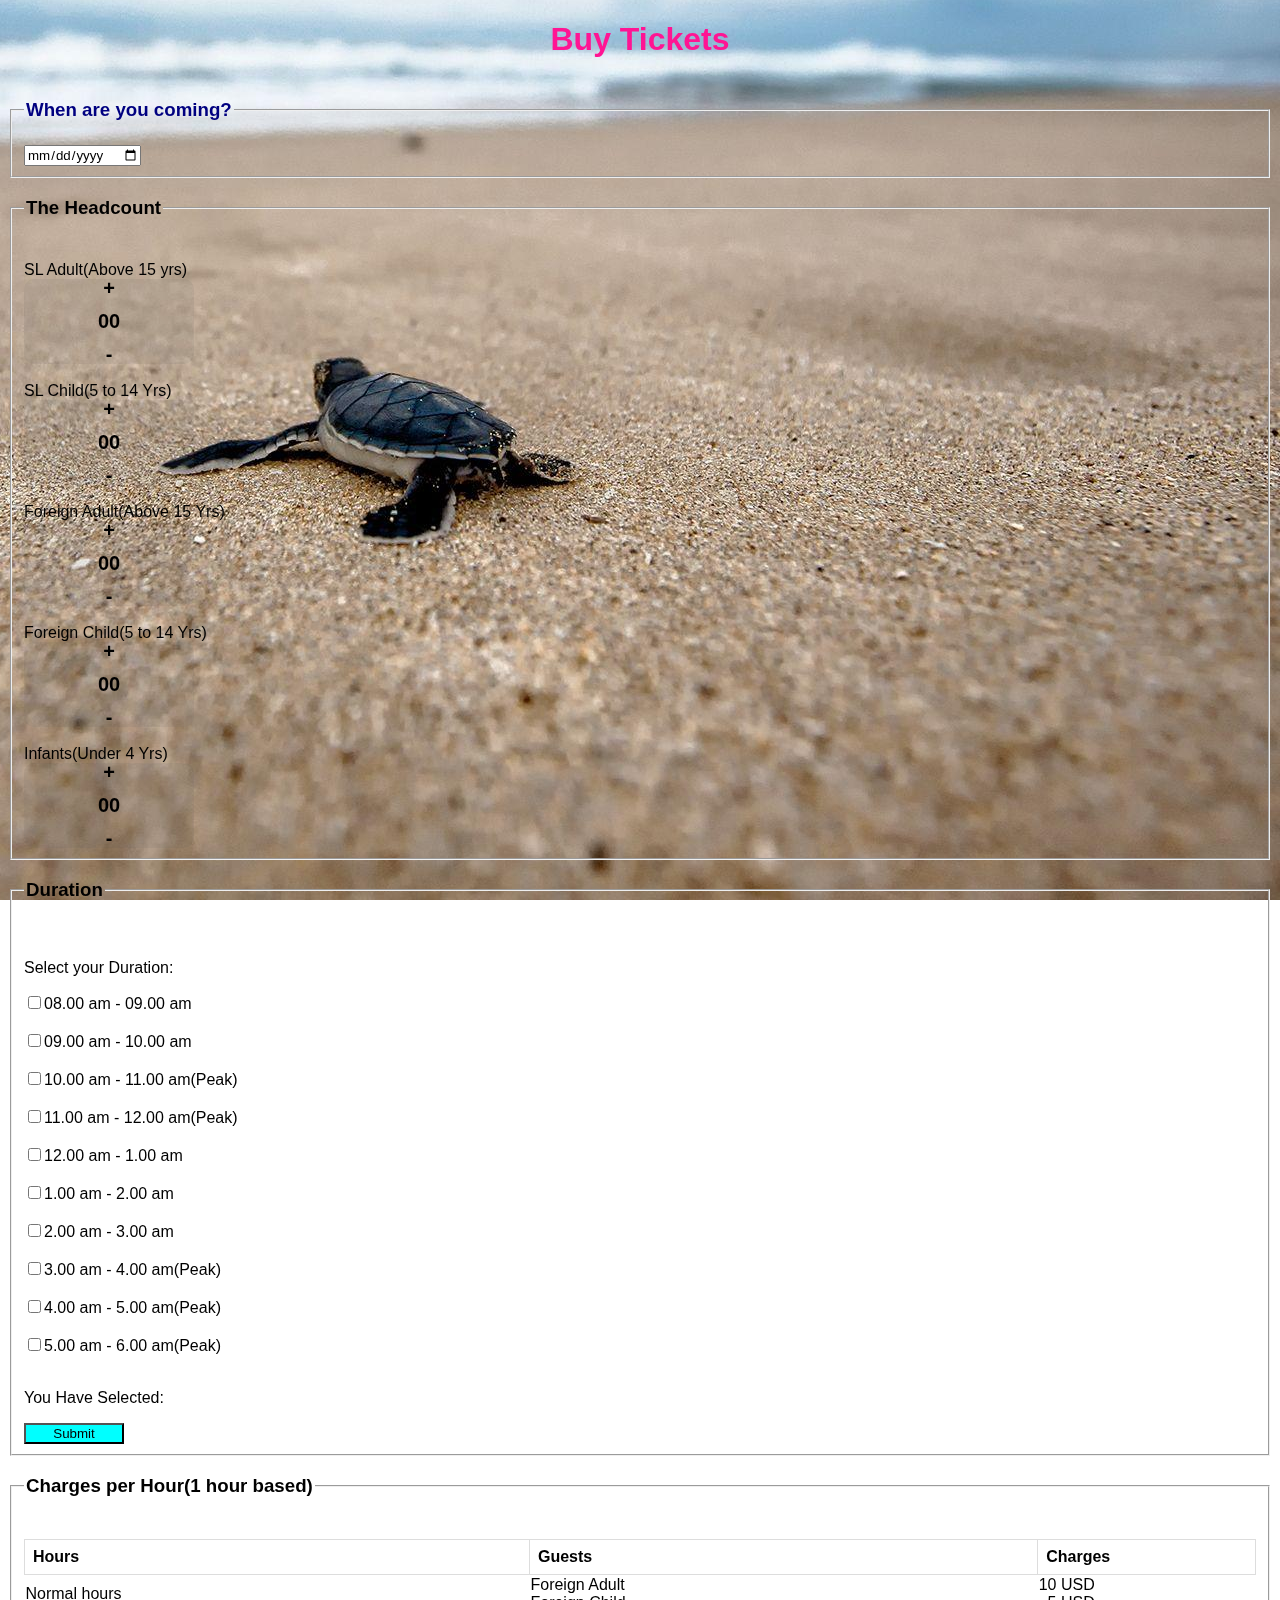
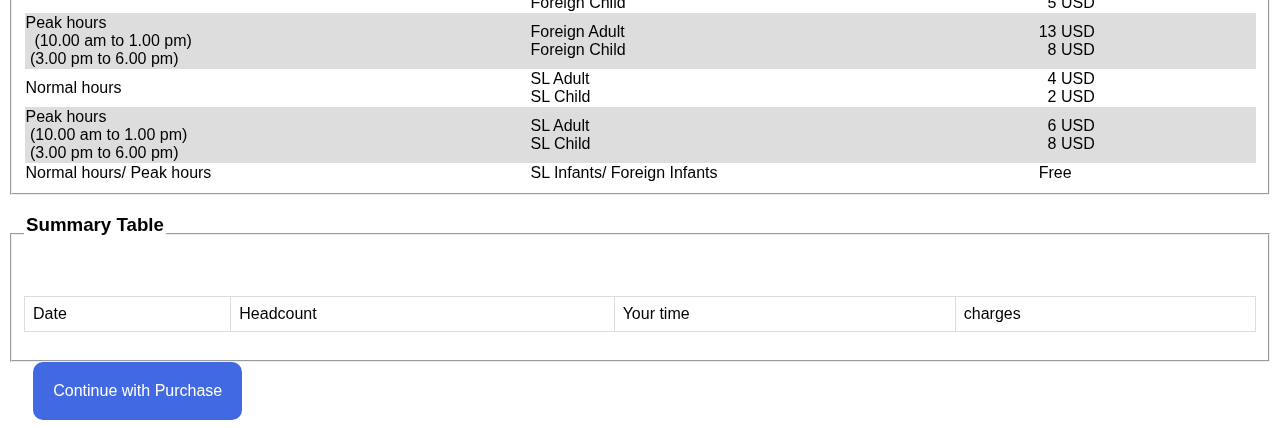
<file: tur.tickets2.html>
<!DOCTYPE html>
<html lang="en">
    <head>
        <title>Bookings</title>
        <link rel="stylesheet" href="tur.tickets.css">
        <meta charset="utf-8">
        <!--<meta name=viewport
        content=width=device-width,initial scale=1-->

        <style>
            #customers {
              font-family: Arial, Helvetica, sans-serif;
              border-collapse: collapse;
              width: 100%;
            }

            #customers td, #customers th {
              border: 1px solid #ddd;
              padding: 8px;
            }

            #customers tr:nth-child(even){background-color: #f2f2f2;}

            #customers tr:hover {background-color: #ddd;}

            #customers th {
              padding-top: 12px;
              padding-bottom: 12px;
              text-align: left;
              background-color: #04AA6D;
              color: white;
            }
    </style>


    </head>
    <body>
        
            <img id="ticketsbg" src="images/background2.png" alt="tickets">
        
        <!--Ticket Booking-->
    <div class="buytic">
            <h1>Buy Tickets</h1>
        </div>
       
           <form method="POST" name="sample">
            <!--date-->
            <div class="booking1">
            <fieldset>
                <legend><h3>When are you coming?</h3></legend>
                <input type="date" id="calendar" name="calendar"></div>
            </fieldset>

            <!--The headcount-->
            <fieldset>
                <legend><h3>The Headcount</h3></legend>
                <br><label for="sl adult">SL Adult(Above 15 yrs)</label>
                <div class="count">
                    <span class="plus">+</span>
                    <span class="number" id="localAdult">00</span>
                    <span class="min">-</span>
                </div>

                <br><label for="sl child">SL Child(5 to 14 Yrs)</label>
                <div class="count">
                    <span class="plus1">+</span>
                    <span class="number1" id="localChild" >00</span>
                    <span class="min1">-</span>
                </div>
    
                <br><label for="foreign adult">Foreign Adult(Above 15 Yrs)</label>
                <div class="count">
                    <span class="plus2">+</span>
                    <span class="number2" id="foreignAdult">00</span>
                    <span class="min2">-</span>
                </div>

                <br><label for="foreign child">Foreign Child(5 to 14 Yrs)</label>
                <div class="count">
                    <span class="plus3">+</span>
                    <span class="number3" id="foreignChild">00</span>
                    <span class="min3">-</span>
                </div>
    
                <br><label for="infants">Infants(Under 4 Yrs)</label>
                <div class="count">
                    <span class="plus4">+</span>
                    <span class="number4" id="infant">00</span>
                    <span class="min4">-</span>
                </div>
            </fieldset>


        <script type="text/javascript">

            var plus;
            var minus;
            
             plus = document.querySelector(".plus");
             minus = document.querySelector(".min");
            let num = document.querySelector(".number");
            let a = 0;

            plus.addEventListener("click", ()=>{
                a++;
                a = (a < 10) ? "0" + a : a;
                num.innerText = a;
            });

            minus.addEventListener("click", ()=>{
                if(a > 0){
                    a--;
                    a = (a < 10) ? "0" + a : a;
                    num.innerText = a;
                }
            });

             plus = document.querySelector(".plus1");
             minus = document.querySelector(".min1");
            let num1 = document.querySelector(".number1");
            let a1 = 0;

            plus.addEventListener("click", ()=>{
                a1++;
                a1 = (a1 < 10) ? "0" + a1 : a1;
                num1.innerText = a1;
            });

            minus.addEventListener("click", ()=>{
                if(a1 > 0){
                    a1--;
                    a1 = (a1 < 10) ? "0" + a1 : a1;
                    num1.innerText = a1;
                }
            });

            plus = document.querySelector(".plus2");
            minus = document.querySelector(".min2");
            let num2 = document.querySelector(".number2");
            let a2 = 0;

            plus.addEventListener("click", ()=>{
                a2++;
                a2 = (a2 < 10) ? "0" + a2 : a2;
                num2.innerText = a2;
            });

            minus.addEventListener("click", ()=>{
                if(a2 > 0){
                    a2--;
                    a2 = (a2 < 10) ? "0" + a2 : a2;
                    num2.innerText = a2;
                }
            });

            plus = document.querySelector(".plus3");
            minus = document.querySelector(".min3");
            let num3 = document.querySelector(".number3");
            let a3 = 0;

            plus.addEventListener("click", ()=>{
                a3++;
                a3 = (a3 < 10) ? "0" + a3 : a3;
                num3.innerText = a3;
            });

            minus.addEventListener("click", ()=>{
                if(a3 > 0){
                    a3--;
                    a3 = (a3 < 10) ? "0" + a3 : a3;
                    num3.innerText = a3;
                }
            });


            plus = document.querySelector(".plus4");
            minus = document.querySelector(".min4");
            let num4 = document.querySelector(".number4");
            let a4 = 0;

            plus.addEventListener("click", ()=>{
                a4++;
                a4 = (a4 < 10) ? "0" + a4 : a4;
                num4.innerText = a4;
            });

            minus.addEventListener("click", ()=>{
                if(a4 > 0){
                    a4--;
                    a4 = (a4 < 10) ? "0" + a4 : a4;
                    num4.innerText = a4;
                }
            });



        </script>
           

            <!--Duration-->
<fieldset>
    <br><legend><h3>Duration</h3></legend>
    <p>
        Select your Duration:
    </p>
    <div class="times">
        <label><input type="checkbox" class="hour" value="0800-0900" id="time1">08.00 am - 09.00 am</label><br><br>
        <label><input type="checkbox" class="hour" value="0900-1000" id="time2">09.00 am - 10.00 am</label><br><br>
        <label><input type="checkbox" class="hour" value="1000-1100" id="time3">10.00 am - 11.00 am(Peak)</label><br><br>
        <label><input type="checkbox" class="hour" value="1100-1200" id="time4">11.00 am - 12.00 am(Peak)</label><br><br>
        <label><input type="checkbox" class="hour" value="1200-1300" id="time5">12.00 am - 1.00 am</label><br><br>
        <label><input type="checkbox" class="hour" value="1300-1400" id="time6">1.00 am - 2.00 am</label><br><br>
        <label><input type="checkbox" class="hour" value="1400-1500" id="time7">2.00 am - 3.00 am</label><br><br>
        <label><input type="checkbox" class="hour" value="1500-1600" id="time8">3.00 am - 4.00 am(Peak)</label><br><br>
        <label><input type="checkbox" class="hour" value="1600-1700" id="time9">4.00 am - 5.00 am(Peak)</label><br><br>
        <label><input type="checkbox" class="hour" value="1700-1800" id="time10">5.00 am - 6.00 am(Peak)</label><br><br>

        
    </div>

     <div class="print">
        <p class="text">You Have Selected: <span class="value"></span></p>
      </div>

    <script type="text/javascript">
      
        var value = document.querySelector('.value')
        var listArray = []

        const checkboxes = document.querySelectorAll('.hour')

        checkboxes.forEach((hour) => {
        hour.addEventListener('click', function () {

        if (this.checked === true) {
          listArray.push(this.value)
          value.textContent = listArray.join(' & ')
        } else {
          listArray = listArray.filter((e) => e !== this.value)
          value.textContent = listArray.join(' & ')

        }
     })
})




    </script>

    <div class="button">
          <input type="button" name="add" id="button1" value="Submit" onclick="addToSummeryTable();"  class="btn btn-success">
    </div>

      
</fieldset>

<fieldset>
    <br><legend><h3>Charges per Hour(1 hour based)</h3></legend>
    <table class="payments">
        <thead>
            <tr>
                <th>Hours</th>
                <th>Guests</th>
                <th>Charges</th>
            </tr>
        </thead>
        <tbody>
            <tr>
                <td>Normal hours</td>
                <td>Foreign Adult<br>Foreign Child</td>
                <td>10 USD<br>&nbsp 5 USD</td>
            </tr>
            <tr>
                <td>Peak hours<br>&nbsp (10.00 am to 1.00 pm)<br>&nbsp(3.00 pm to 6.00 pm)</td>
                <td>Foreign Adult<br>Foreign Child</td>
                <td>13 USD<br>&nbsp 8 USD</td>
            </tr>
            <tr>
                <td>Normal hours</td>
                <td>SL Adult<br>SL Child</td>
                <td>&nbsp 4 USD<br>&nbsp 2 USD</td>
            </tr>
            <tr>
                <td>Peak hours<br>&nbsp(10.00 am to 1.00 pm)<br>&nbsp(3.00 pm to 6.00 pm)</td>
                <td>SL Adult<br>SL Child</td>
                <td>&nbsp 6 USD<br>&nbsp 8 USD</td>
            </tr>
            
            <tr>
                <td>Normal hours/ Peak hours</td>
                <td>SL Infants/ Foreign Infants</td>
                <td>Free</td>
            </tr>
        </tbody>
    </table>
</form>
</fieldset>

<!--summary table-->

<fieldset>

<br><legend><h3>Summary Table</h3><br></legend>

<table id="customers">
    
    <thead>
        <tr>
            <td>Date</td>
            <td>Headcount</td>
            <td>Your time</td>
            <td>charges</td>
        </tr>
    </thead>

    <tbody>
       
    </tbody>

</table> 
</br> 

</fieldset>


<!--Purchase-->
<div class="button">
    <form action="details.html">
    <button class="btn1">Continue with Purchase</button>
    </form>   
</form>
</div> 

<script type="text/javascript">
    
    

</script>
</div>

<script type="text/javascript">
    
    function addToSummeryTable(){
        var date = document.getElementById("calendar").value;


        var localAdult = 0;
        var localChild = 0;
        var foreignAdult = 0;
        var foreignChild = 0;
        var infant = 0;
        var allVisiters = 0;

        localAdult = parseInt(document.getElementById('localAdult').textContent);
        localChild = parseInt(document.getElementById("localChild").textContent);
        foreignAdult = parseInt(document.getElementById("foreignAdult").textContent);
        foreignChild = parseInt(document.getElementById("foreignChild").textContent);
        infant = parseInt(document.getElementById("infant").textContent);

        allVisiters = localAdult + localChild + foreignAdult + foreignChild + infant;



            var time1 = 0
            var time2 = 0
            var time3 = 0
            var time4 = 0
            var time5 = 0
            var time6 = 0
            var time7 = 0
            var time8 = 0
            var time9 = 0
            var time10 = 0

            if(this.checked === true){
            time1 = parseInt(document.getElementById('time1').value.replace('-0900',''));
            time2 = parseInt(document.getElementById('time2').value.replace('-1000',''));
            time3 = parseInt(document.getElementById('time3').value.replace('-1100',''));
            time4 = parseInt(document.getElementById('time4').value.replace('-1200',''));
            time5 = parseInt(document.getElementById('time5').value.replace('-1300',''));
            time6 = parseInt(document.getElementById('time6').value.replace('-1400',''));
            time7 = parseInt(document.getElementById('time7').value.replace('-1500',''));
            time8 = parseInt(document.getElementById('time8').value.replace('-1600',''));
            time9 = parseInt(document.getElementById('time9').value.replace('-1700',''));
            time10 = parseInt(document.getElementById('time10').value.replace('-1800',''));
       }


        var foreignAdultChargeInPeak = 0;
        var foreignChildChargrInPeak = 0;
        var localAdultCargeInPeak = 0;
        var localChildChargeInPeak = 0;

        var foreignAdultChargeInNormal = 0;
        var foreignChildChargrInNormal = 0;
        var localAdultCargeInNormal =  0;
        var localChildChargeInNormal = 0;

        var fullPayment = 0;

        var variableCount = 0;



        if(time3 || time4 || time8 || time9 || time10 == 0){            

            foreignAdultChargeInPeak = foreignAdult*13;
            foreignChildChargrInPeak = foreignChild*8;
            localAdultCargeInPeak = localAdult*6;
            localChildChargeInPeak = localChild*3;

        }else{

            foreignAdultChargeInNormal = foreignAdult*10;
            foreignChildChargrInNormal = foreignChild*5;
            localAdultCargeInNormal = localAdult*4;
            localChildChargeInNormal = localChild*2; 

        }

        fullPayment = foreignAdultChargeInPeak + foreignChildChargrInPeak + localAdultCargeInPeak + localChildChargeInPeak + foreignAdultChargeInNormal + foreignChildChargrInNormal + localAdultCargeInNormal + localChildChargeInNormal; 



        var tr = document.createElement('tr');

        var td1 = tr.appendChild(document.createElement('td'));
        var td2 = tr.appendChild(document.createElement('td'));
        var td3 = tr.appendChild(document.createElement('td'));
        var td4 = tr.appendChild(document.createElement('td'));

        td1.innerHTML = date;
        td2.innerHTML = allVisiters;
        td3.innerHTML = listArray;
        td4.innerHTML = fullPayment;

        document.getElementById('customers').appendChild(tr);
        
    }


</script>

    </body>
</html>
</file>
<file: index.css>
*{
    margin : 0;
    padding :0;
    font-family: 'Poppins', sans-serif;
}
.banner{
min-height: 100vh;
width: 100%;
background-image: linear-gradient(rgba(4,9,30,0.7),rgba(4,9,30,0.7)),url(images/mainimage.png);
background-size:cover;
background-position: center;
position:relative;
}

nav{
    display: flex;
    padding: 0 20px;
    justify-content: space-between;
    align-items: center;
    height: 50px;
}
nav img{
    width: 100px;
}
.nav-links{
    flex: 1;
    text-align: right;
}
.nav-links ul li{
    list-style: none;
    display: inline-block;
    padding: 8px 12px;
    position: relative;
}
.nav-links ul li a{
    color: rgb(253, 250, 250);
    text-decoration: none;
    font-size: 15px;
    font-weight: bold;
}
.nav-links ul li::after{
content: "";
width: 0%;
height: 2px;
background: #06f1e9;
display: block;
margin: auto;
transition: 0.5s;
}
.nav-links ul li:hover::after{
    width:100%;
}
.banner-text{
width: 90%;
color:#fcf7f7;
position: absolute;
top: 50%;
left: 50%;
transform: translate(-50%,-50%);
text-align: center;
}
.banner-text h1{
    font-size: 62px;
}
.banner-text p{
    margin:10px 0 40px;
    font-size: 14px;
    color:#fff
}
.banner-text h2{
    font-size: 62px;
    text-align: center;
}

.introduction{
    flex-basis: 31%;
     background-color: #09eeee;
     border-radius: 10px;
     margin-bottom: 5%;
     padding: 20px 12px;
     box-sizing: border-box;
     transition: 0.5s;
     margin-top: 80px;
     margin-left: 50px;
     margin-right: 50px;
     text-align: center;
}
.Introcontent-col{
    flex-basis: 48%;
    padding: 30px 2px;
    border-radius: 10px;
   
}
.Intrcontent-col img{
    width: 100%;
    border-radius: 10px;
    height: 100%;
}
.Introcontent-col h2{
    padding-top: 0;
}
.Introcontent-col p{
    padding-bottom: 10px;
    text-align: justify;
    max-width: 1000px;
   
}
.row{
    margin-top: 5%;
    display: flex;
    justify-content: right;
}
.Introcontent-col2{
    flex-basis: 48%;
    padding: 30px 2px;
    border-radius: 10px;
   
}
.Introcontent-col2 h2{
    padding-top: 0;
}
.Introcontent-col2 p{
    padding-bottom: 10px;
    text-align: justify;
    max-width: 1000px;
   
}
.row{
    margin-top: 5%;
    display: flex;
    justify-content: right;
}

.introduction1{
    flex-basis: 31%;
     background-color: #09eeee;
     height: 100vh;
     border-radius: 10px;
     margin-bottom: 5%;
     padding: 20px 12px;
     box-sizing: border-box;
     transition: 0.5s;
     margin-top: 80px;
     margin-left: 50px;
     margin-right: 50px;
     text-align: center;
}
.Introcontent1-col{
    flex-basis: 48%;
    padding: 30px 2px;
    border-radius: 10px;
   
}
.Intrcontent1-col img{
    width: 100%;
    border-radius: 10px;
    height: 100%;
}
.Introcontent1-col h2{
    padding-top: 0;
}
.Introcontent1-col p{
    padding-bottom: 10px;
    text-align: justify;
    max-width: 1000px;
   
}
.row{
    margin-top: 5%;
    display: flex;
    justify-content: right;
}
.Introcontent1-col ul{
    list-style:disc;
    display: inline-block;
    padding: 8px 12px;
    position: relative;
}
.Introcontent1-col ol{
    list-style:disc;
    display: inline-block;
    padding: 8px 12px;
    position: relative;
}

.footer{
    background: #000;
    height: 100px;
    width: 100%;
    padding-top: 40px;
    color: #fff;
    text-align: left;
}
.footer ul{
    list-style-type: none;
}
.content-footer{
    color: #fff;
}
.footer a{
    text-decoration: none;
    color: #fff;
}
.f1{
    margin-top: 10%;
}
</file>
<file: benthota.css>
*{
    margin : 0;
    padding :0;
    font-family: 'Poppins', sans-serif;
}
.banner{
min-height: 100vh;
width: 100%;
background-image: linear-gradient(rgba(4,9,30,0.7),rgba(4,9,30,0.7)),url(images/benthta.png);
background-size:cover;
background-position: center;
position:relative;
}

nav{
    display: flex;
    padding: 0 20px;
    justify-content: space-between;
    align-items: center;
    height: 50px;
}
nav img{
    width: 100px;
}
.nav-links{
    flex: 1;
    text-align: right;
}
.nav-links ul li{
    list-style: none;
    display: inline-block;
    padding: 8px 12px;
    position: relative;
}
.nav-links ul li a{
    color: rgb(253, 250, 250);
    text-decoration: none;
    font-size: 15px;
    font-weight: bold;
}
.nav-links ul li::after{
content: "";
width: 0%;
height: 2px;
background: #06f1e9;
display: block;
margin: auto;
transition: 0.5s;
}
.nav-links ul li:hover::after{
    width:100%;
}

.banner-text3{
    width: 90%;
    color:#fcf7f7;
    position: absolute;
    top: 50%;
    left: 50%;
    transform: translate(-50%,-50%);
    text-align: center;
    }
    .banner-text3 h1{
        font-size: 62px;
    }
    .banner-text3 p{
        margin:10px 0 40px;
        font-size: 14px;
        color:#fff
    }
    .banner-text3 h2{
        font-size: 62px;
    }
    .benthota p{
        text-align: left;
        font-size: large;
    }
.benthota3 iframe{
    width: 100%;
    margin-top: 10px;
}
.benthota2 h2{
    text-align: center;
    font-size: 30px;
}.footer{
    background: #000;
    height: 100px;
    width: 100%;
    padding-top: 40px;
    color: #fff;
    text-align: left;
}
.footer ul{
    list-style-type: none;
}
.content-footer{
    color: #fff;
}
.footer a{
    text-decoration: none;
    color: #fff;
}
.f1{
    margin-top: 10%;
}
</file>
<file: hikkaduwa.css>
*{
    margin : 0;
    padding :0;
    font-family: 'Poppins', sans-serif;
}
.div1{
min-height: 100vh;
width: 100%;
background-image: linear-gradient(rgba(4,9,30,0.7),rgba(4,9,30,0.7)),url(images/hikkaduwa.png);
background-size:cover;
background-position: center;
background-color: #06f1e9;
position:relative;
}

nav{
    display: flex;
    padding: 0 20px;
    justify-content: space-between;
    align-items: center;
    height: 50px;
}
nav img{
    width: 100px;
}
.nav-links{
    flex: 1;
    text-align: right;
}
.nav-links ul li{
    list-style: none;
    display: inline-block;
    padding: 8px 12px;
    position: relative;
}
.nav-links ul li a{
    color: rgb(253, 250, 250);
    text-decoration: none;
    font-size: 15px;
    font-weight: bold;
}
.nav-links ul li::after{
content: "";
width: 0%;
height: 2px;
background: #06f1e9;
display: block;
margin: auto;
transition: 0.5s;
}
.nav-links ul li:hover::after{
    width:100%;
}
.btn{
    padding: 1.1em 2em;
    background: none;
    border: 2px solid #fff;
    font-size: 15px;
    color: #131313;
    cursor: pointer;
    position: relative;
    overflow: hidden;
    transition: all 0.3s;
    border-radius: 12px;
    background-color: rebeccapurple;
    font-weight: bolder;
    box-shadow: 0 2px 0 2px #000;
    align-items: right;
}
.button{
    justify-content: center;
    display: flex;
}
.btn:before{
    content: "";
    position: absolute;
    width: 100px;
    height: 120%;
    background-color: rebeccapurple;
    top: 50%;
    transform: skew(30deg) translate(-150%,-50%);
    transition: all 0.5s;
}
.btn:hover{
    background-color: #06f1e9;
    color: #fff;
    box-shadow: 0 2px 0 2px #0d3b66;
}
.btn:hover::before{
    transform: skew(30deg) translate(150%,-50%);
    transition-delay: 0.1s;
}
.btn:active{
    transform: scale(0.9);
}

.hikkaduwa{
    flex-basis: 31%;
     background-color: #09eeee;
     border-radius: 10px;
     margin-bottom: 5%;
     padding: 20px 12px;
     box-sizing: border-box;
     transition: 0.5s;
     margin-top: 80px;
     margin-left: 50px;
     margin-right: 50px;
     text-align: center;
}
.Introcontent11-col{
    flex-basis: 48%;
    padding: 30px 2px;
    border-radius: 10px;
   
}
.Intrcontent12-col img{
    width: 100%;
    border-radius: 10px;
    height: 100%;
}
.Introcontent11-col h2{
    padding-top: 0;
}
.Introcontent11-col p{
    padding-bottom: 10px;
    text-align: justify;
    max-width: 1000px;
   
}
.row{
    margin-top: 5%;
    display: flex;
    justify-content: right;
}
.Introcontent-col2{
    flex-basis: 48%;
    padding: 30px 2px;
    border-radius: 10px;
   
}
.Introcontent-col2 h2{
    padding-top: 0;
}
.Introcontent-col2 p{
    padding-bottom: 10px;
    text-align: justify;
    max-width: 1000px;
   
}
.row{
    padding: 15px;
    display: flex;
    justify-content: right;
}
/*Four image containers(use 25% for four)*/
.column{
    float: left;
    width: 22.22%;
    padding: 5px;
}
/*Clear floats after image containers*/
.row::after{
    content: "";
    clear: both;
    display: table;
}
.activities{
    flex-basis: 31%;
     background-color: #09eeee;
     border-radius: 10px;
     margin-bottom: 5%;
     padding: 20px 12px;
     box-sizing: border-box;
     transition: 0.5s;
     margin-top: 80px;
     margin-left: 50px;
     margin-right: 50px;
     text-align: center;
}
.Introcontent15-col{
    flex-basis: 48%;
    padding: 30px 2px;
    border-radius: 10px;
   
}
.Introcontent15-col h3{
    padding-top: 0;
}
.Introcontent15-col p{
    padding-bottom: 10px;
    text-align: justify;
    max-width: 1000px;
   
}
.Introcontent15-col ul{
    text-decoration: dotted;
    text-align: left;
    position: relative;
}
.row{
    margin-top: 5%;
    display: flex;
    justify-content: right;
}
.Introcontent-col2{
    flex-basis: 48%;
    padding: 30px 2px;
    border-radius: 10px;
   
}
.Introcontent-col2 h2{
    padding-top: 0;
}
.Introcontent-col2 p{
    padding-bottom: 10px;
    text-align: justify;
    max-width: 1000px;
   
}


.row{
    margin-top: 5%;
    display: flex;
    justify-content: center;
    margin-bottom: 10px;
}
.footer{
    background: #000;
    height: 110px;
    width: 100%;
    padding-top: 40px;
    color: #fff;
    text-align: left;
}
.footer ul{
    list-style-type: none;
}
.content-footer{
    color: #fff;
}
.footer a{
    text-decoration: none;
    color: #fff;
}
.f1{
    margin-top: 10%;
}
</file>
<file: kosgoda.css>
*{
    margin : 0;
    padding :0;
    font-family: 'Poppins', sans-serif;
}
.banner{
min-height: 100vh;
width: 100%;
background-image: linear-gradient(rgba(4,9,30,0.7),rgba(4,9,30,0.7)),url(images/kosgoda.png);
background-size:cover;
background-position: center;
position:relative;
}

nav{
    display: flex;
    padding: 0 20px;
    justify-content: space-between;
    align-items: center;
    height: 50px;
}
nav img{
    width: 100px;
}
.nav-links{
    flex: 1;
    text-align: right;
}
.nav-links ul li{
    list-style: none;
    display: inline-block;
    padding: 8px 12px;
    position: relative;
}
.nav-links ul li a{
    color: rgb(253, 250, 250);
    text-decoration: none;
    font-size: 15px;
    font-weight: bold;
}
.nav-links ul li::after{
content: "";
width: 0%;
height: 2px;
background: #06f1e9;
display: block;
margin: auto;
transition: 0.5s;
}
.nav-links ul li:hover::after{
    width:100%;
}

.banner-text3{
    width: 90%;
    color:#fcf7f7;
    position: absolute;
    top: 50%;
    left: 50%;
    transform: translate(-50%,-50%);
    text-align: center;
    }
    .banner-text3 h1{
        font-size: 62px;
    }
    .banner-text3 p{
        margin:10px 0 40px;
        font-size: 14px;
        color:#fff
    }
    .banner-text3 h2{
        font-size: 62px;
    }
    .kosgoda p{
        text-align: left;
        font-size: large;
    }
.kosgoda3 iframe{
    width: 100%;
    margin-top: 10px;
}
.kosgoda h2{
    text-align: center;
    font-size: 30px;
}
.footer{
    background: #000;
    height: 100px;
    width: 100%;
    padding-top: 40px;
    color: #fff;
    text-align: left;
    
}
.footer ul{
    list-style-type: none;
}
.content-footer{
    color: #fff;
}
.footer a{
    text-decoration: none;
    color: #fff;
}
.f1{
    margin-top: 10%;
}
</file>
<file: perchase.css>
*{
    margin : 0;
    padding :0;
    font-family: 'Poppins', sans-serif;
}
.div6{
min-height: 100vh;
width: 100%;
background-image: linear-gradient(rgba(4,9,30,0.7),rgba(4,9,30,0.7)),url(images/purchase.png);
background-size:cover;
background-position: center;
position:relative;
}

nav{
    display: flex;
    padding: 0 20px;
    justify-content: space-between;
    align-items: center;
    height: 50px;
}
nav img{
    width: 100px;
}
.nav-links{
    flex: 1;
    text-align: right;
}
.nav-links ul li{
    list-style: none;
    display: inline-block;
    padding: 8px 12px;
    position: relative;
}
.nav-links ul li a{
    color: rgb(253, 250, 250);
    text-decoration: none;
    font-size: 15px;
    font-weight: bold;
}
.nav-links ul li::after{
content: "";
width: 0%;
height: 2px;
background: #06f1e9;
display: block;
margin: auto;
transition: 0.5s;
}
.nav-links ul li:hover::after{
    width:100%;
}



/*  purchase box  */

.container1{
  margin: 0;
  padding: 0;
  box-sizing: border-box; 
  outline: none; border: none;
  text-transform: capitalize;
  display: flex;
  padding: 25px;
}
.row{
  width: 800px;
  background-color: rgb(0,0,0,0.6);
  margin:auto;
  color: #FFFFFF;
  padding: 10px 10px 10px 10px;
  text-align: justify;
  border-radius: 15px 15px 15px 15px;
}
#pay{
  background-color: rgb(0,0,0,0.5);
  color: #FFFFFF;
  cursor: pointer;
  width: 80px;
  height: 30px;
}
.products2{
  display: flex;
  flex-wrap: wrap;
  width: 100%;
  justify-content: center;
  align-items: center;
  margin: 50px 0;
}

.purchase1{
  width: 20%;
  margin: 15px;
  box-sizing: border-box;
  float: left;
  text-align: center;
  border-radius: 20px;
  cursor: pointer;
  padding-top: 30px;
  box-shadow: 0 14px 28px rgb(0,0,0,0.25) , 0 10px 10px rgb(0,0,0,0.22);
  transition: .4s;
  background-color: #fff;
}
.purchase1:hover{
  box-shadow: 0 3px 6px rgba(0,0,0,0.16) , 0 3px 6px rgba(0,0,0,0.23);
  transform: translate(0px, -8px);
}
.buy1{
  text-align: center;
  font-size: 24px;
  color: #fff;
  width: 100%;
  padding: 15px;
  border: 0;
  outline: none;
  cursor: pointer;
  margin-top: 5px;
  border-bottom-left-radius: 20px;
  border-bottom-right-radius: 20px;
  background: rgb(0, 20, 43);
}
.purchase2{
  width: 20%;
  margin: 15px;
  box-sizing: border-box;
  float: left;
  text-align: center;
  border-radius: 20px;
  cursor: pointer;
  padding-top: 30px;
  box-shadow: 0 14px 28px rgb(0,0,0,0.25) , 0 10px 10px rgb(0,0,0,0.22);
  transition: .4s;
  background-color: #fff;
}
.purchase2:hover{
  box-shadow: 0 3px 6px rgba(0,0,0,0.16) , 0 3px 6px rgba(0,0,0,0.23);
  transform: translate(0px, -8px);
}
.buy2{
  text-align: center;
  font-size: 24px;
  color: #fff;
  width: 100%;
  padding: 15px;
  border: 0;
  outline: none;
  cursor: pointer;
  margin-top: 5px;
  border-bottom-left-radius: 20px;
  border-bottom-right-radius: 20px;
  background: rgb(2, 46, 97);
}
.purchase3{
  width: 20%;
  margin: 15px;
  box-sizing: border-box;
  float: left;
  text-align: center;
  border-radius: 20px;
  cursor: pointer;
  padding-top: 30px;
  box-shadow: 0 14px 28px rgb(0,0,0,0.25) , 0 10px 10px rgb(0,0,0,0.22);
  transition: .4s;
  background-color: #fff;
}
.purchase3:hover{
  box-shadow: 0 3px 6px rgba(0,0,0,0.16) , 0 3px 6px rgba(0,0,0,0.23);
  transform: translate(0px, -8px);
}
.buy3{
  text-align: center;
  font-size: 24px;
  color: #fff;
  width: 100%;
  padding: 15px;
  border: 0;
  outline: none;
  cursor: pointer;
  margin-top: 5px;
  border-bottom-left-radius: 20px;
  border-bottom-right-radius: 20px;
  background: rgb(6, 86, 179);
}
.purchase4{
  width: 20%;
  margin: 15px;
  box-sizing: border-box;
  float: left;
  text-align: center;
  border-radius: 20px;
  cursor: pointer;
  padding-top: 30px;
  box-shadow: 0 14px 28px rgb(0,0,0,0.25) , 0 10px 10px rgb(0,0,0,0.22);
  transition: .4s;
  background-color: #fff;
}
.purchase4:hover{
  box-shadow: 0 3px 6px rgba(0,0,0,0.16) , 0 3px 6px rgba(0,0,0,0.23);
  transform: translate(0px, -8px);
}
.buy4{
  text-align: center;
  font-size: 24px;
  color: #fff;
  width: 100%;
  padding: 15px;
  border: 0;
  outline: none;
  cursor: pointer;
  margin-top: 5px;
  border-bottom-left-radius: 20px;
  border-bottom-right-radius: 20px;
  background: rgb(37, 93, 158);
}
.footer ul{
  list-style-type: none;
}
.content-footer{
  color: #fff;
}
.footer a{
  text-decoration: none;
  color: #fff;
}
.f1{
  margin-top: 10%;
}
</file>
<file: threats.css>
*{
    margin : 0;
    padding :0;
    font-family: 'Poppins', sans-serif;
}
.banner{
height: 100vh;
width: 100%;
background-image: linear-gradient(rgba(4,9,30,0.7),rgba(4,9,30,0.7)),url(images/threats2.png);
background-size:cover;
background-position: center;
background-color: #06f1e9;
position:relative;
}

nav{
    display: flex;
    padding: 0 20px;
    justify-content: space-between;
    align-items: center;
    height: 50px;
}
nav img{
    width: 100px;
}
.nav-links{
    flex: 1;
    text-align: right;
}
.nav-links ul li{
    list-style: none;
    display: inline-block;
    padding: 8px 12px;
    position: relative;
}
.nav-links ul li a{
    color: rgb(253, 250, 250);
    text-decoration: none;
    font-size: 15px;
    font-weight: bold;
}
.nav-links ul li::after{
content: "";
width: 0%;
height: 2px;
background: #06f1e9;
display: block;
margin: auto;
transition: 0.5s;
}
.nav-links ul li:hover::after{
    width:100%;
}
.banner-text2{
    width: 90%;
    color:#fcf7f7;
    position: absolute;
    top: 50%;
    left: 50%;
    transform: translate(-50%,-50%);
    text-align: center;
}
.banner-text2 h1{
        font-size: 62px;
    }
.banner-text2 p{
        margin:10px 0 40px;
        font-size: 14px;
        color:#fff
}
.banner-text2 h2{
        font-size: 62px;
    }
    .threats{
        flex-basis: 31%;
         background-color: #09eeee;
         height: 100vh;
         border-radius: 10px;
         margin-bottom: 5%;
         padding: 20px 12px;
         box-sizing: border-box;
         transition: 0.5s;
         margin-top: 80px;
         margin-left: 50px;
         margin-right: 50px;
         text-align: center;
    }
.Introcontent16-col{
        flex-basis: 48%;
        padding: 30px 2px;
        border-radius: 10px;
       
}
.Intrcontent1-col img{
        width: 100%;
        border-radius: 10px;
        height: 100%;
}
.Introcontent17-col h2{
        padding-top: 0;
}
.Introcontent17-col p{
        padding-bottom: 10px;
        text-align: justify;
        max-width: 1000px;
       
}
.row{
        margin-top: 5%;
        display: flex;
        justify-content: right;
}
.Introcontent17-col ul{
        list-style:disc;
        display: inline-block;
        padding: 8px 12px;
        position: relative;
}
.Introcontent17-col ol{
        list-style:disc;
        display: inline-block;
        padding: 8px 12px;
        position: relative;
}
.threat1{
    flex-basis: 31%;
     background-color: #09eeee;
     border-radius: 10px;
     margin-bottom: 5%;
     padding: 20px 12px;
     box-sizing: border-box;
     transition: 0.5s;
     margin-top: 80px;
     margin-left: 50px;
     margin-right: 50px;
     text-align: center;
}
.Introcontent17-col{
    flex-basis: 48%;
    padding: 30px 2px;
    border-radius: 10px;
}
.Introcontent18-col h2{
    padding-top: 0;
    text-align: center;
}
.Introcontent18-col p{
    padding-bottom: 10px;
    text-align: justify ;
    max-width: 1000px;
   
}
.row{
    margin-top: 5%;
    display: flex;
    justify-content: right;
}
.Introcontent-col2{
    flex-basis: 48%;
    padding: 30px 2px;
    border-radius: 10px;
   
}
.Introcontent-col2 h2{
    padding-top: 0;
}
.Introcontent-col2 p{
    padding-bottom: 10px;
    text-align: justify;
    max-width: 1000px;
   
}
.row{
    margin-top: 5%;
    display: flex;
    justify-content: right;
}
.threat2{
    flex-basis: 31%;
     background-color: #09eeee;
     border-radius: 10px;
     margin-bottom: 5%;
     padding: 20px 12px;
     box-sizing: border-box;
     transition: 0.5s;
     margin-top: 80px;
     margin-left: 50px;
     margin-right: 50px;
     text-align: center;
}
.Introcontent20-col{
    flex-basis: 48%;
    padding: 30px 2px;
    border-radius: 10px;
}
.Introcontent21-col h2{
    padding-top: 0;
}
.Introcontent21-col p{
    padding-bottom: 10px;
    text-align: justify;
    max-width: 1000px;
   
}
.row{
    margin-top: 5%;
    display: flex;
    justify-content: right;
}
.Introcontent-col2{
    flex-basis: 48%;
    padding: 30px 2px;
    border-radius: 10px;
   
}
.Introcontent-col2 h2{
    padding-top: 0;
}
.Introcontent-col2 p{
    padding-bottom: 10px;
    text-align: justify;
    max-width: 1000px;
   
}
.row{
    margin-top: 5%;
    display: flex;
    justify-content: right;
}
.threat3{
    flex-basis: 31%;
     background-color: #09eeee;
     border-radius: 10px;
     margin-bottom: 5%;
     padding: 20px 12px;
     box-sizing: border-box;
     transition: 0.5s;
     margin-top: 80px;
     margin-left: 50px;
     margin-right: 50px;
     text-align: center;
}
.Introcontent23-col{
    flex-basis: 48%;
    padding: 30px 2px;
    border-radius: 10px;
}
.Introcontent22-col h2{
    padding-top: 0;
}
.Introcontent22-col p{
    padding-bottom: 10px;
    text-align: justify;
    max-width: 1000px;
   
}
.row{
    margin-top: 5%;
    display: flex;
    justify-content: right;
}
.Introcontent-col2{
    flex-basis: 48%;
    padding: 30px 2px;
    border-radius: 10px;
   
}
.Introcontent-col2 h2{
    padding-top: 0;
}
.Introcontent-col2 p{
    padding-bottom: 10px;
    text-align: justify;
    max-width: 1000px;
   
}
.row{
    margin-top: 5%;
    display: flex;
    justify-content: right;
}
.prevention{
    flex-basis: 31%;
     background-color: #09eeee;
     border-radius: 10px;
     margin-bottom: 5%;
     padding: 20px 12px;
     box-sizing: border-box;
     transition: 0.5s;
     margin-top: 80px;
     margin-left: 50px;
     margin-right: 50px;
     text-align: center;
}
.Introcontent25-col{
    flex-basis: 48%;
    padding: 30px 2px;
    border-radius: 10px;
}
.Introcontent24-col h2{
    padding-top: 0;
}
.Introcontent24-col p{
    padding-bottom: 10px;
    text-align: justify;
    max-width: 1000px;
}
.row{
    margin-top: 5%;
    display: flex;
    justify-content: right;
}
.Introcontent-col2{
    flex-basis: 48%;
    padding: 30px 2px;
    border-radius: 10px;
   
}
.Introcontent-col2 h2{
    padding-top: 0;
}
.Introcontent-col2 p{
    padding-bottom: 10px;
    text-align: justify;
    max-width: 1000px;
   
}
.row{
    margin-top: 5%;
    display: flex;
    justify-content: right;
}
.footer{
    background: #000;
    height: 110px;
    width: 100%;
    padding-top: 40px;
    color: #fff;
    text-align: left;
}
.footer ul{
    list-style-type: none;
}
.content-footer{
    color: #fff;
}
.footer a{
    text-decoration: none;
    color: #fff;
}
.f1{
    margin-top: 10%;
}
</file>
<file: tur.tickets.css>
*{
    font-family: poppins ,sans-serif;
  }
  #ticketsbg{
    position: fixed;
    right: 0;
    bottom: 0;
    z-index: -1;
    background-repeat: no-repeat;
    background-size: cover;
    min-height: 711px;
    min-width: auto;
  }
  .booking1{
    color: navy;
  }
  .count {
      display: flex;
      flex-direction: column;
      gap: 10px;
      max-width: 350px;
      padding: 20px;
      border-radius: 20px;
      position: relative;
    }
.buytic h1{
  text-align: center;
  color: deeppink;
}
#button1{
  width: 100px;
  background-color: aqua;
}
/*Guest count*/
.count{
    height: 45px;
    width: 130px;
    display: flex;
    justify-content: center;
    align-items: center;
    background: rgb(87, 86, 86,0.1);
    border-radius: 10px;
}
.count span{
    width: 100%;
    text-align: center;
    font-size: 20px;
    font-weight: 600;
    cursor: pointer;
}

/*payments*/
.payments{
    border-collapse: collapse;
    width: 100%;
}
.td,th{
    border: 1px solid #dddddd;
    text-align: left;
    padding: 8px;
}
tr:nth-child(even){
    background-color: #dddddd;
}
.button1{
  border: none;
    outline: none;
    background-color: royalblue;
    padding: 20px;
    border-radius: 10px;
    color: #fff;
    font-size: 16px;
    margin-left: 2%;
  
}
.button1:hover {
  background-color: rgb(56, 90, 194);
}
.btn1 {
    border: none;
    outline: none;
    background-color: royalblue;
    padding: 20px;
    border-radius: 10px;
    color: #fff;
    font-size: 16px;
    margin-left: 2%;
  }
  
  .btn1:hover {
    background-color: rgb(56, 90, 194);
  }
  
  @keyframes pulse {
    from {
      transform: scale(0.9);
      opacity: 1;
    }
  
    to {
      transform: scale(1.8);
      opacity: 0;
    }
  }
</file>
